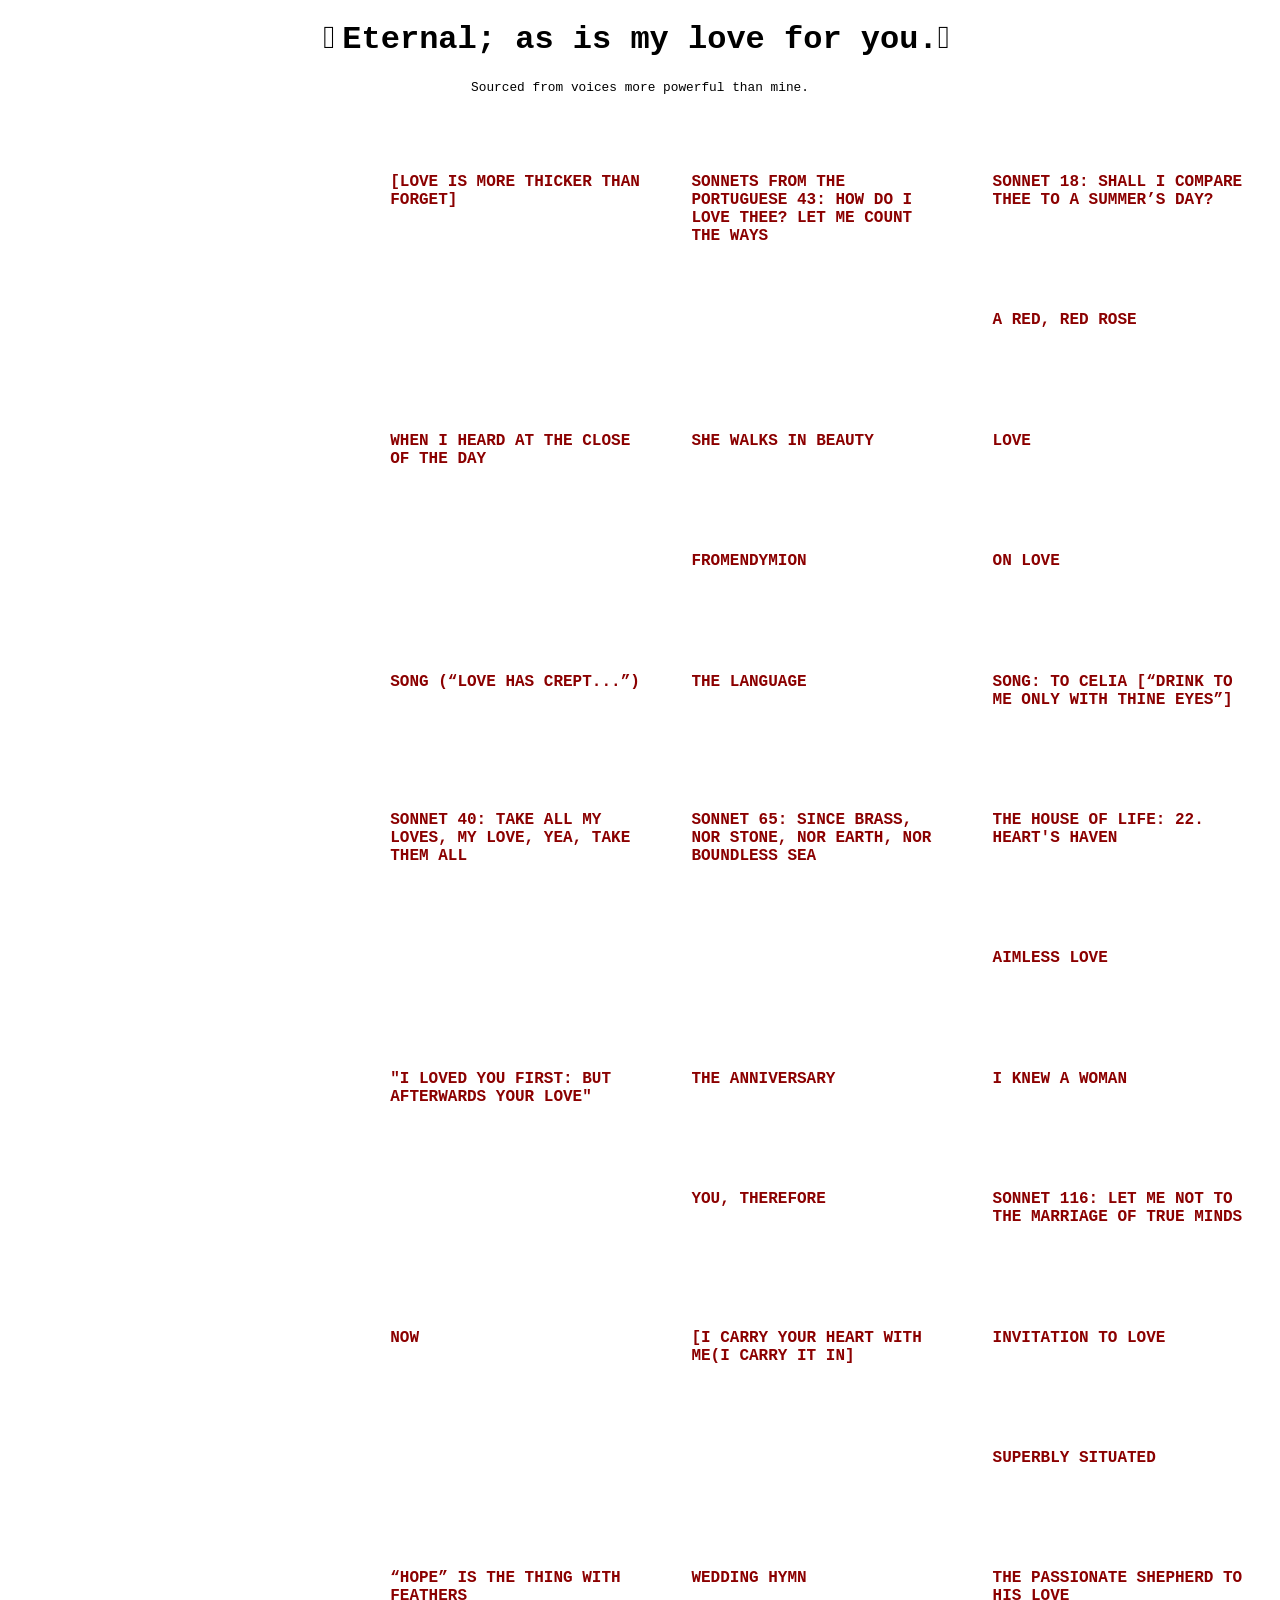
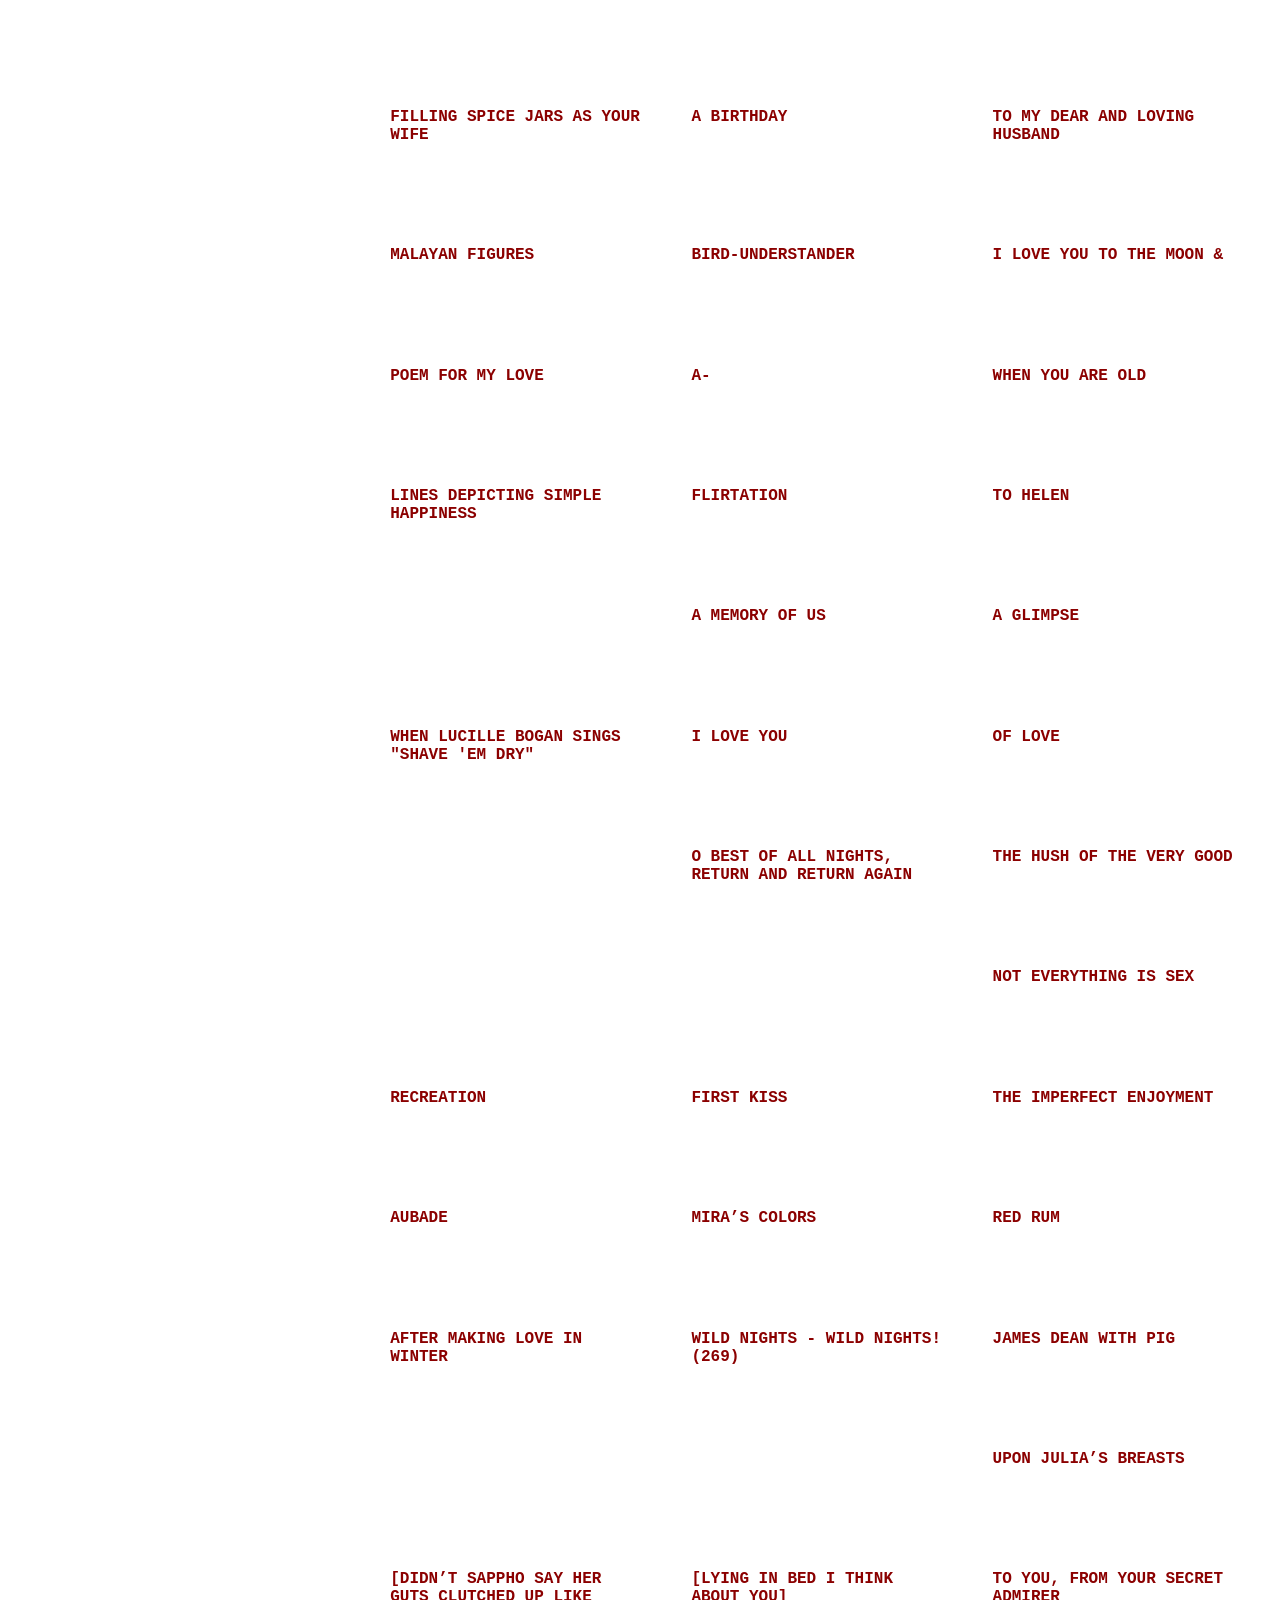
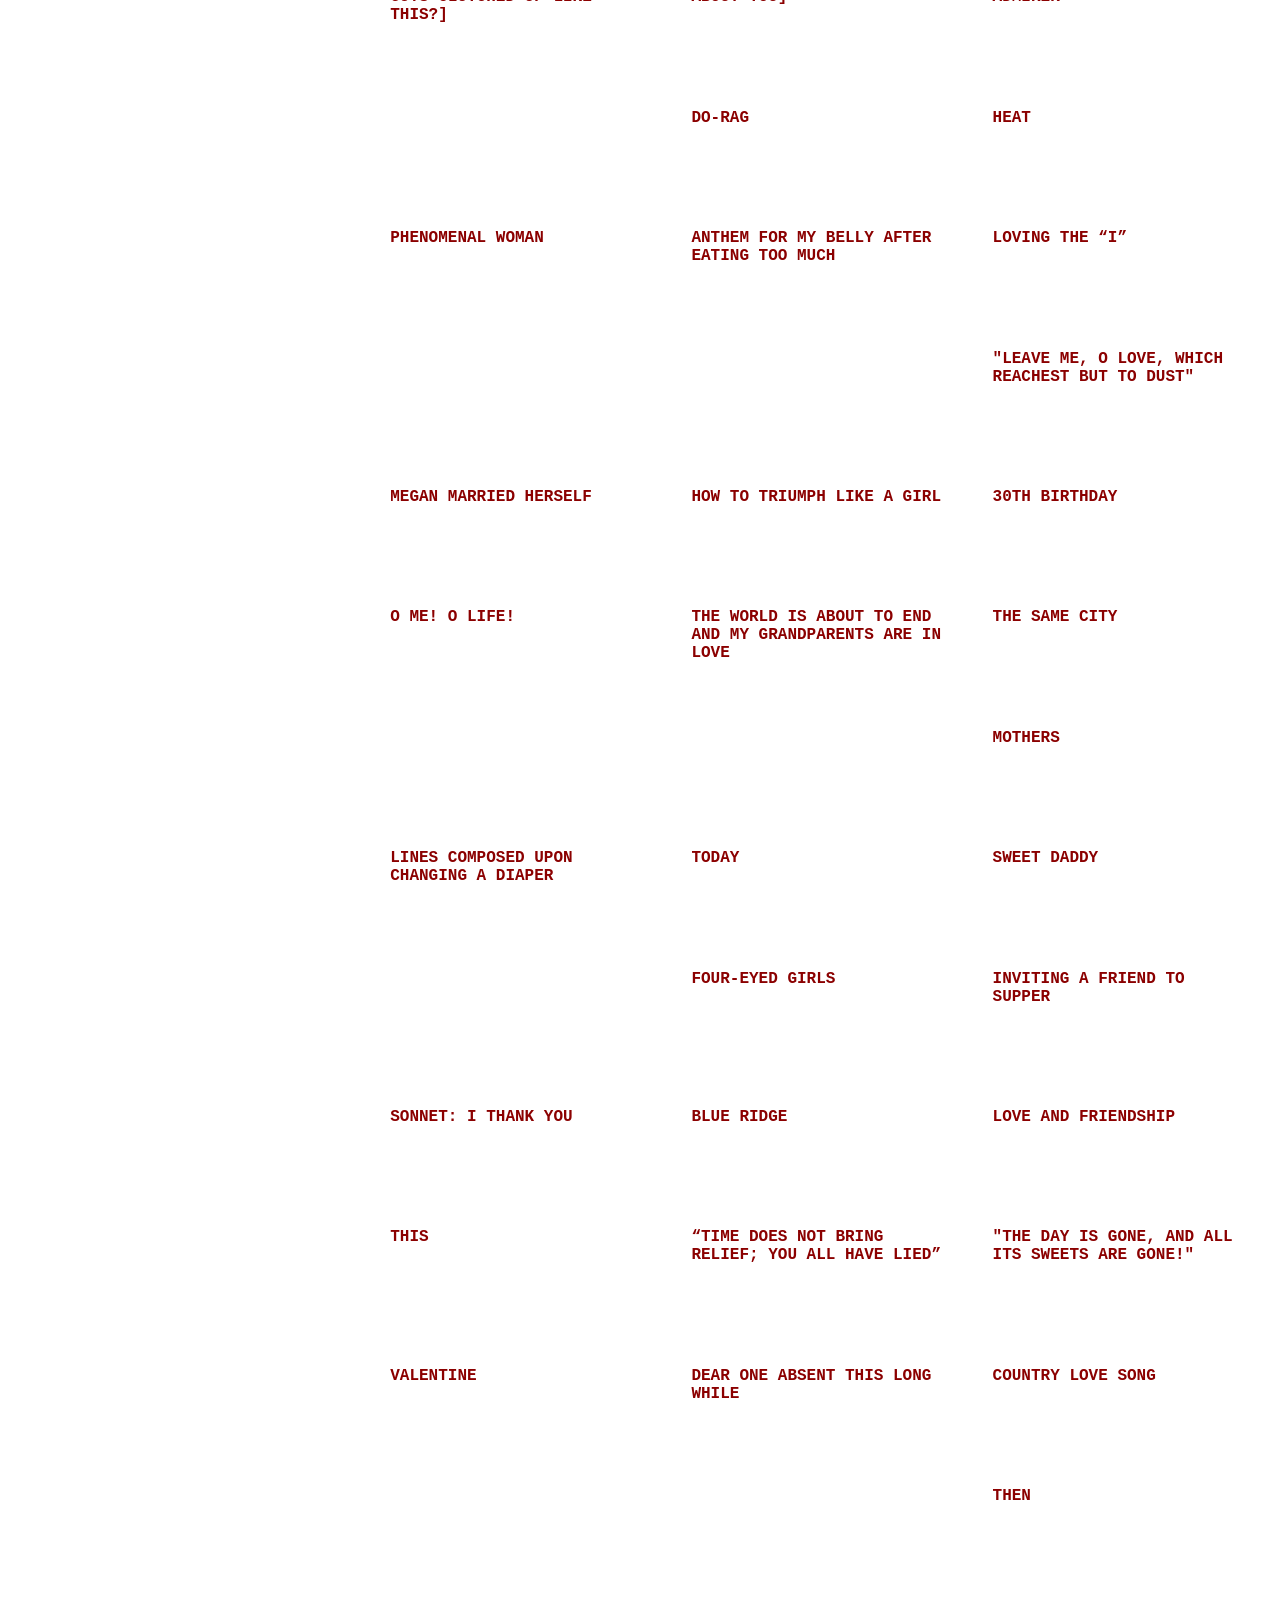
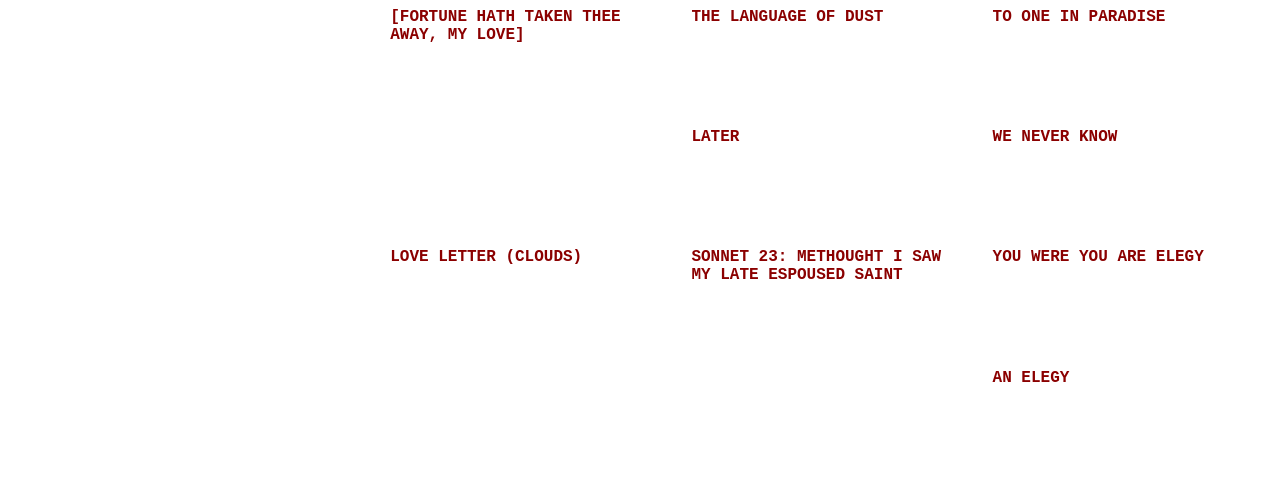
<file: index.html>
<!DOCTYPE html>
<html lang="en">

<head>
    <meta charset="UTF-8">
    <meta name="viewport" content="width=device-width, initial-scale=1.0">
    <title>My Love!</title>
    <link rel="stylesheet" href="style.css">
    <link href="http://cdnjs.cloudflare.com/ajax/libs/font-awesome/4.3.0/css/font-awesome.css" rel="stylesheet"
        type='text/css'>
    <link rel="shortcut icon" href="favicon.ico" type="image/x-icon">
</head>

<body>
    <div class="top">
        <h1 class="banner"><i class="fa-solid fa-heart"></i>Eternal; as is my love for you.<i
                class="fa-solid fa-heart"></i></h1>
        <p class="yeet">Sourced from voices more powerful than mine.</p>
    </div>
    <div class="container">
        <div class="row">
            <div class="text-col">
                <strong><a
                        href="https://www.poetryfoundation.org/poetrymagazine/poems/22224/love-is-more-thicker-than-forget">[love
                        is more thicker than forget]</a></strong>
            </div>
            <div class="text-col">
                <strong><a
                        href="https://www.poetryfoundation.org/poems/43742/sonnets-from-the-portuguese-43-how-do-i-love-thee-let-me-count-the-ways">Sonnets
                        from the Portuguese 43: How do I love thee? Let me count the ways</a></strong>
            </div>
            <div class="clearfix"></div>
        </div>

        <div class="row">
            <div class="text-col">
                <strong><a
                        href="https://www.poetryfoundation.org/poems/45087/sonnet-18-shall-i-compare-thee-to-a-summers-day">Sonnet
                        18: Shall I compare thee to a summer’s day?</a></strong>
            </div>
            <div class="text-col">
                <strong><a href="https://www.poetryfoundation.org/poems/43812/a-red-red-rose">A Red, Red
                        Rose</a></strong>
            </div>
            <div class="clearfix"></div>
        </div>

        <div class="row">
            <div class="text-col">
                <strong><a href="https://www.poetryfoundation.org/poems/50509/when-i-heard-at-the-close-of-the-day">When
                        I Heard at the Close of the Day</a></strong>
            </div>
            <div class="text-col">
                <strong><a href="https://www.poetryfoundation.org/poems/43844/she-walks-in-beauty">She Walks in
                        Beauty</a></strong>
            </div>
            <div class="clearfix"></div>
        </div>

        <div class="row">
            <div class="text-col">
                <strong><a href="https://www.poetryfoundation.org/poems/43993/love-56d222e917181">Love</a></strong>
            </div>
            <div class="text-col">
                <strong><a
                        href="https://www.poetryfoundation.org/poems/44469/endymion-56d2239287ca5">fromEndymion</a></strong>
            </div>
            <div class="clearfix"></div>
        </div>

        <div class="row">
            <div class="text-col">
                <strong><a href="https://www.poetryfoundation.org/poems/148579/on-love">On Love</a></strong>
            </div>
            <div class="text-col">
                <strong><a href="https://www.poetryfoundation.org/poetrymagazine/poems/13003/song-love-has-crept">Song
                        (“Love has crept...”)</a></strong>
            </div>
            <div class="clearfix"></div>
        </div>

        <div class="row">
            <div class="text-col">
                <strong><a href="https://www.poetryfoundation.org/poems/49024/the-language-56d22abc283f2">The
                        Language</a></strong>
            </div>
            <div class="text-col">
                <strong><a
                        href="https://www.poetryfoundation.org/poems/44464/song-to-celia-drink-to-me-only-with-thine-eyes">Song:
                        to Celia [“Drink to me only with thine eyes”]</a></strong>
            </div>
            <div class="clearfix"></div>
        </div>

        <div class="row">
            <div class="text-col">
                <strong><a
                        href="https://www.poetryfoundation.org/poems/50426/sonnet-40-take-all-my-loves-my-love-yea-take-them-all">Sonnet
                        40: Take all my loves, my love, yea, take them all</a></strong>
            </div>
            <div class="text-col">
                <strong><a
                        href="https://www.poetryfoundation.org/poems/50646/sonnet-65-since-brass-nor-stone-nor-earth-nor-boundless-sea">Sonnet
                        65: Since brass, nor stone, nor earth, nor boundless sea</a></strong>
            </div>
            <div class="clearfix"></div>
        </div>

        <div class="row">
            <div class="text-col">
                <strong><a href="https://www.poetryfoundation.org/poems/45010/the-house-of-life-22-hearts-haven">The
                        House of Life: 22. Heart's Haven</a></strong>
            </div>
            <div class="text-col">
                <strong><a href="https://www.poetryfoundation.org/poetrymagazine/poems/41392/aimless-love">Aimless
                        Love</a></strong>
            </div>
            <div class="clearfix"></div>
        </div>

        <div class="row">
            <div class="text-col">
                <strong><a
                        href="https://www.poetryfoundation.org/poems/50507/i-loved-you-first-but-afterwards-your-love">"I
                        loved you first: but afterwards your love"</a></strong>
            </div>
            <div class="text-col">
                <strong><a href="https://www.poetryfoundation.org/poems/50336/the-anniversary-56d22d56d635f">The
                        Anniversary</a></strong>
            </div>
            <div class="clearfix"></div>
        </div>

        <div class="row">
            <div class="text-col">
                <strong><a href="https://www.poetryfoundation.org/poems/43331/i-knew-a-woman">I Knew a
                        Woman</a></strong>
            </div>
            <div class="text-col">
                <strong><a href="https://www.poetryfoundation.org/poems/49268/you-therefore">You, Therefore</a></strong>
            </div>
            <div class="clearfix"></div>
        </div>

        <div class="row">
            <div class="text-col">
                <strong><a
                        href="https://www.poetryfoundation.org/poems/45106/sonnet-116-let-me-not-to-the-marriage-of-true-minds">Sonnet
                        116: Let me not to the marriage of true minds</a></strong>
            </div>
            <div class="text-col">
                <strong><a href="https://www.poetryfoundation.org/poems/50480/now-56d22d9f2a21f">Now</a></strong>
            </div>
            <div class="clearfix"></div>
        </div>

        <div class="row">
            <div class="text-col">
                <strong><a
                        href="https://www.poetryfoundation.org/poetrymagazine/poems/49493/i-carry-your-heart-with-mei-carry-it-in">[i
                        carry your heart with me(i carry it in]</a></strong>
            </div>
            <div class="text-col">
                <strong><a href="https://www.poetryfoundation.org/poems/50317/invitation-to-love">Invitation to
                        Love</a></strong>
            </div>
            <div class="clearfix"></div>
        </div>

        <div class="row">
            <div class="text-col">
                <strong><a href="https://www.poetryfoundation.org/poems/49234/superbly-situated">Superbly
                        Situated</a></strong>
            </div>
            <div class="text-col">
                <strong><a
                        href="https://www.poetryfoundation.org/poems/42889/hope-is-the-thing-with-feathers-314">“Hope”
                        is the thing with feathers</a></strong>
            </div>
            <div class="clearfix"></div>
        </div>

        <div class="row">
            <div class="text-col">
                <strong><a href="https://www.poetryfoundation.org/poems/50297/wedding-hymn">Wedding Hymn</a></strong>
            </div>
            <div class="text-col">
                <strong><a href="https://www.poetryfoundation.org/poems/44675/the-passionate-shepherd-to-his-love">The
                        Passionate Shepherd to His Love</a></strong>
            </div>
            <div class="clearfix"></div>
        </div>

        <div class="row">
            <div class="text-col">
                <strong><a
                        href="https://www.poetryfoundation.org/poetrymagazine/poems/156078/filling-spice-jars-as-your-wife">Filling
                        Spice Jars as Your Wife</a></strong>
            </div>
            <div class="text-col">
                <strong><a href="https://www.poetryfoundation.org/poems/44992/a-birthday">A Birthday</a></strong>
            </div>
            <div class="clearfix"></div>
        </div>

        <div class="row">
            <div class="text-col">
                <strong><a href="https://www.poetryfoundation.org/poems/43706/to-my-dear-and-loving-husband">To My Dear
                        and Loving Husband</a></strong>
            </div>
            <div class="text-col">
                <strong><a href="https://www.poetryfoundation.org/poetrymagazine/poems/31867/malayan-figures">Malayan
                        Figures</a></strong>
            </div>
            <div class="clearfix"></div>
        </div>

        <div class="row">
            <div class="text-col">
                <strong><a
                        href="https://www.poetryfoundation.org/poems/52207/bird-understander">Bird-Understander</a></strong>
            </div>
            <div class="text-col">
                <strong><a href="https://www.poetryfoundation.org/poems/160539/i-love-you-to-the-moon-">i love you to
                        the moon &</a></strong>
            </div>
            <div class="clearfix"></div>
        </div>

        <div class="row">
            <div class="text-col">
                <strong><a href="https://www.poetryfoundation.org/poems/49218/poem-for-my-love">Poem for My
                        Love</a></strong>
            </div>
            <div class="text-col">
                <strong><a href="https://www.poetryfoundation.org/poems/51414/a">A-</a></strong>
            </div>
            <div class="clearfix"></div>
        </div>

        <div class="row">
            <div class="text-col">
                <strong><a href="https://www.poetryfoundation.org/poems/43283/when-you-are-old">When You Are
                        Old</a></strong>
            </div>
            <div class="text-col">
                <strong><a href="https://www.poetryfoundation.org/poems/51788/lines-depicting-simple-happiness">Lines
                        Depicting Simple Happiness</a></strong>
            </div>
            <div class="clearfix"></div>
        </div>

        <div class="row">
            <div class="text-col">
                <strong><a
                        href="https://www.poetryfoundation.org/poetrymagazine/poems/35278/flirtation">Flirtation</a></strong>
            </div>
            <div class="text-col">
                <strong><a href="https://www.poetryfoundation.org/poetrymagazine/poems/161536/to-helen-6544187359d47">To
                        Helen</a></strong>
            </div>
            <div class="clearfix"></div>
        </div>

        <div class="row">
            <div class="text-col">
                <strong><a href="https://www.poetryfoundation.org/poems/159491/a-memory-of-us">A Memory of
                        Us</a></strong>
            </div>
            <div class="text-col">
                <strong><a href="https://www.poetryfoundation.org/poems/50478/a-glimpse">A Glimpse</a></strong>
            </div>
            <div class="clearfix"></div>
        </div>

        <div class="row">
            <div class="text-col">
                <strong><a
                        href="https://www.poetryfoundation.org/poems/145655/when-lucille-bogan-sings-shave-39em-dry">When
                        Lucille Bogan Sings "Shave 'Em Dry"</a></strong>
            </div>
            <div class="text-col">
                <strong><a href="https://www.poetryfoundation.org/poems/50334/i-love-you-56d22d5628559">I Love
                        You</a></strong>
            </div>
            <div class="clearfix"></div>
        </div>

        <div class="row">
            <div class="text-col">
                <strong><a href="https://www.poetryfoundation.org/poems/50308/of-love">Of Love</a></strong>
            </div>
            <div class="text-col">
                <strong><a
                        href="https://www.poetryfoundation.org/poems/46390/o-best-of-all-nights-return-and-return-again">O
                        Best of All Nights, Return and Return Again</a></strong>
            </div>
            <div class="clearfix"></div>
        </div>

        <div class="row">
            <div class="text-col">
                <strong><a
                        href="https://www.poetryfoundation.org/poetrymagazine/poems/49179/the-hush-of-the-very-good">The
                        Hush of the Very Good</a></strong>
            </div>
            <div class="text-col">
                <strong><a href="https://www.poetryfoundation.org/poetrymagazine/poems/155912/not-everything-is-sex">Not
                        Everything Is Sex</a></strong>
            </div>
            <div class="clearfix"></div>
        </div>

        <div class="row">
            <div class="text-col">
                <strong><a href="https://www.poetryfoundation.org/poems/42579/recreation">Recreation</a></strong>
            </div>
            <div class="text-col">
                <strong><a href="https://www.poetryfoundation.org/poems/42521/first-kiss">First Kiss</a></strong>
            </div>
            <div class="clearfix"></div>
        </div>

        <div class="row">
            <div class="text-col">
                <strong><a href="https://www.poetryfoundation.org/poems/50452/the-imperfect-enjoyment">The Imperfect
                        Enjoyment</a></strong>
            </div>
            <div class="text-col">
                <strong><a href="https://www.poetryfoundation.org/poems/49274/aubade-56d22b3229c29">Aubade</a></strong>
            </div>
            <div class="clearfix"></div>
        </div>

        <div class="row">
            <div class="text-col">
                <strong><a href="https://www.poetryfoundation.org/poetrymagazine/poems/157749/miras-colors">Mira’s
                        Colors</a></strong>
            </div>
            <div class="text-col">
                <strong><a href="https://www.poetryfoundation.org/poetrymagazine/poems/159617/red-rum">Red
                        Rum</a></strong>
            </div>
            <div class="clearfix"></div>
        </div>

        <div class="row">
            <div class="text-col">
                <strong><a
                        href="https://www.poetryfoundation.org/poetrymagazine/poems/36723/after-making-love-in-winter">After
                        Making Love in Winter</a></strong>
            </div>
            <div class="text-col">
                <strong><a href="https://www.poetryfoundation.org/poems/44087/wild-nights-wild-nights-269">Wild nights -
                        Wild nights! (269)</a></strong>
            </div>
            <div class="clearfix"></div>
        </div>

        <div class="row">
            <div class="text-col">
                <strong><a href="https://www.poetryfoundation.org/poetrymagazine/poems/160250/james-dean-with-pig">James
                        Dean with Pig</a></strong>
            </div>
            <div class="text-col">
                <strong><a href="https://www.poetryfoundation.org/poems/50683/upon-julias-breasts">Upon Julia’s
                        Breasts</a></strong>
            </div>
            <div class="clearfix"></div>
        </div>

        <div class="row">
            <div class="text-col">
                <strong><a
                        href="https://www.poetryfoundation.org/poems/49261/didnt-sappho-say-her-guts-clutched-up-like-this">[Didn’t
                        Sappho say her guts clutched up like this?]</a></strong>
            </div>
            <div class="text-col">
                <strong><a href="https://www.poetryfoundation.org/poems/48150/lying-in-bed-i-think-about-you">[Lying in
                        bed I think about you]</a></strong>
            </div>
            <div class="clearfix"></div>
        </div>

        <div class="row">
            <div class="text-col">
                <strong><a
                        href="https://www.poetryfoundation.org/poetrymagazine/poems/159809/to-you-from-your-secret-admirer">To
                        You, from Your Secret Admirer</a></strong>
            </div>
            <div class="text-col">
                <strong><a href="https://www.poetryfoundation.org/poetrymagazine/poems/56571/do-rag">Do-rag</a></strong>
            </div>
            <div class="clearfix"></div>
        </div>

        <div class="row">
            <div class="text-col">
                <strong><a href="https://www.poetryfoundation.org/poems/47094/heat-56d2274e2d783">Heat</a></strong>
            </div>
            <div class="text-col">
                <strong><a href="https://www.poetryfoundation.org/poems/48985/phenomenal-woman">Phenomenal
                        Woman</a></strong>
            </div>
            <div class="clearfix"></div>
        </div>

        <div class="row">
            <div class="text-col">
                <strong><a
                        href="https://www.poetryfoundation.org/poetrymagazine/poems/155514/anthem-for-my-belly-after-eating-too-much">anthem
                        for my belly after eating too much</a></strong>
            </div>
            <div class="text-col">
                <strong><a href="https://www.poetryfoundation.org/poetrymagazine/poems/161327/loving-the-i">Loving the
                        “I”</a></strong>
            </div>
            <div class="clearfix"></div>
        </div>

        <div class="row">
            <div class="text-col">
                <strong><a
                        href="https://www.poetryfoundation.org/poems/45167/leave-me-o-love-which-reachest-but-to-dust">"Leave
                        me, O Love, which reachest but to dust"</a></strong>
            </div>
            <div class="text-col">
                <strong><a
                        href="https://www.poetryfoundation.org/poetrymagazine/poems/91666/megan-married-herself">Megan
                        Married Herself</a></strong>
            </div>
            <div class="clearfix"></div>
        </div>

        <div class="row">
            <div class="text-col">
                <strong><a href="https://www.poetryfoundation.org/poems/149814/how-to-triumph-like-a-girl">How to
                        Triumph Like a Girl</a></strong>
            </div>
            <div class="text-col">
                <strong><a href="https://www.poetryfoundation.org/poems/48037/30th-birthday">30th Birthday</a></strong>
            </div>
            <div class="clearfix"></div>
        </div>

        <div class="row">
            <div class="text-col">
                <strong><a href="https://www.poetryfoundation.org/poems/51568/o-me-o-life">O Me! O Life!</a></strong>
            </div>
            <div class="text-col">
                <strong><a
                        href="https://www.poetryfoundation.org/poetrymagazine/poems/155512/kara-jackson-the-world-is-about-to-end-and-my-grandparents-are-in-love">the
                        world is about to end and my grandparents are in love</a></strong>
            </div>
            <div class="clearfix"></div>
        </div>

        <div class="row">
            <div class="text-col">
                <strong><a href="https://www.poetryfoundation.org/poems/48954/the-same-city">The Same City</a></strong>
            </div>
            <div class="text-col">
                <strong><a href="https://www.poetryfoundation.org/poems/48228/mothers">Mothers</a></strong>
            </div>
            <div class="clearfix"></div>
        </div>

        <div class="row">
            <div class="text-col">
                <strong><a
                        href="https://www.poetryfoundation.org/poetrymagazine/poems/160504/lines-composed-upon-changing-a-diaper">Lines
                        Composed upon Changing a Diaper</a></strong>
            </div>
            <div class="text-col">
                <strong><a
                        href="https://www.poetryfoundation.org/poetrymagazine/poems/161706/today-6577dc3d9c447">Today</a></strong>
            </div>
            <div class="clearfix"></div>
        </div>

        <div class="row">
            <div class="text-col">
                <strong><a href="https://www.poetryfoundation.org/poems/156345/sweet-daddy">Sweet Daddy</a></strong>
            </div>
            <div class="text-col">
                <strong><a href="https://www.poetryfoundation.org/poems/155336/four-eyed-girls">Four-Eyed
                        Girls</a></strong>
            </div>
            <div class="clearfix"></div>
        </div>

        <div class="row">
            <div class="text-col">
                <strong><a href="https://www.poetryfoundation.org/poems/50672/inviting-a-friend-to-supper">Inviting a
                        Friend to Supper</a></strong>
            </div>
            <div class="text-col">
                <strong><a href="https://www.poetryfoundation.org/poems/48893/sonnet-i-thank-you">Sonnet: I Thank
                        You</a></strong>
            </div>
            <div class="clearfix"></div>
        </div>

        <div class="row">
            <div class="text-col">
                <strong><a href="https://www.poetryfoundation.org/poems/43063/blue-ridge">Blue Ridge</a></strong>
            </div>
            <div class="text-col">
                <strong><a href="https://www.poetryfoundation.org/poems/50537/love-and-friendship">Love and
                        Friendship</a></strong>
            </div>
            <div class="clearfix"></div>
        </div>

        <div class="row">
            <div class="text-col">
                <strong><a
                        href="https://www.poetryfoundation.org/poetrymagazine/poems/41201/this-56d21f43ce461">This</a></strong>
            </div>
            <div class="text-col">
                <strong><a
                        href="https://www.poetryfoundation.org/poems/46464/time-does-not-bring-relief-you-all-have-lied">“Time
                        does not bring relief; you all have lied”</a></strong>
            </div>
            <div class="clearfix"></div>
        </div>

        <div class="row">
            <div class="text-col">
                <strong><a
                        href="https://www.poetryfoundation.org/poems/50374/the-day-is-gone-and-all-its-sweets-are-gone">"The
                        day is gone, and all its sweets are gone!"</a></strong>
            </div>
            <div class="text-col">
                <strong><a
                        href="https://www.poetryfoundation.org/poems/49589/valentine-56d22bd28689d">Valentine</a></strong>
            </div>
            <div class="clearfix"></div>
        </div>

        <div class="row">
            <div class="text-col">
                <strong><a href="https://www.poetryfoundation.org/poems/48139/dear-one-absent-this-long-while">Dear One
                        Absent This Long While</a></strong>
            </div>
            <div class="text-col">
                <strong><a href="https://www.poetryfoundation.org/poetrymagazine/poems/42120/country-love-song">Country
                        Love Song</a></strong>
            </div>
            <div class="clearfix"></div>
        </div>

        <div class="row">
            <div class="text-col">
                <strong><a href="https://www.poetryfoundation.org/poems/51033/then-56d22e83b16c1">Then</a></strong>
            </div>
            <div class="text-col">
                <strong><a
                        href="https://www.poetryfoundation.org/poems/50022/fortune-hath-taken-thee-away-my-love">[Fortune
                        Hath Taken Thee Away, My Love]</a></strong>
            </div>
            <div class="clearfix"></div>
        </div>

        <div class="row">
            <div class="text-col">
                <strong><a href="https://www.poetryfoundation.org/poetrymagazine/poems/160061/the-language-of-dust">The
                        Language of Dust</a></strong>
            </div>
            <div class="text-col">
                <strong><a href="https://www.poetryfoundation.org/poems/50462/to-one-in-paradise">To One in
                        Paradise</a></strong>
            </div>
            <div class="clearfix"></div>
        </div>

        <div class="row">
            <div class="text-col">
                <strong><a href="https://www.poetryfoundation.org/poems/160950/later-64dd12471ec0c">Later</a></strong>
            </div>
            <div class="text-col">
                <strong><a href="https://www.poetryfoundation.org/poems/50250/we-never-know">We Never Know</a></strong>
            </div>
            <div class="clearfix"></div>
        </div>

        <div class="row">
            <div class="text-col">
                <strong><a href="https://www.poetryfoundation.org/poems/49212/love-letter-clouds">Love Letter
                        (Clouds)</a></strong>
            </div>
            <div class="text-col">
                <strong><a
                        href="https://www.poetryfoundation.org/poems/44746/sonnet-23-methought-i-saw-my-late-espoused-saint">Sonnet
                        23: Methought I saw my late espoused saint</a></strong>
            </div>
            <div class="clearfix"></div>
        </div>

        <div class="row">
            <div class="text-col">
                <strong><a href="https://www.poetryfoundation.org/poetrymagazine/poems/49508/you-were-you-are-elegy">You
                        Were You Are Elegy</a></strong>
            </div>
            <div class="text-col">
                <strong><a href="https://www.poetryfoundation.org/poems/50676/an-elegy">An Elegy</a></strong>
            </div>
            <div class="clearfix"></div>
        </div>
            <div class="clearfix"></div>
        </div>

        </div>
    </div>

</body>

</html>
</file>
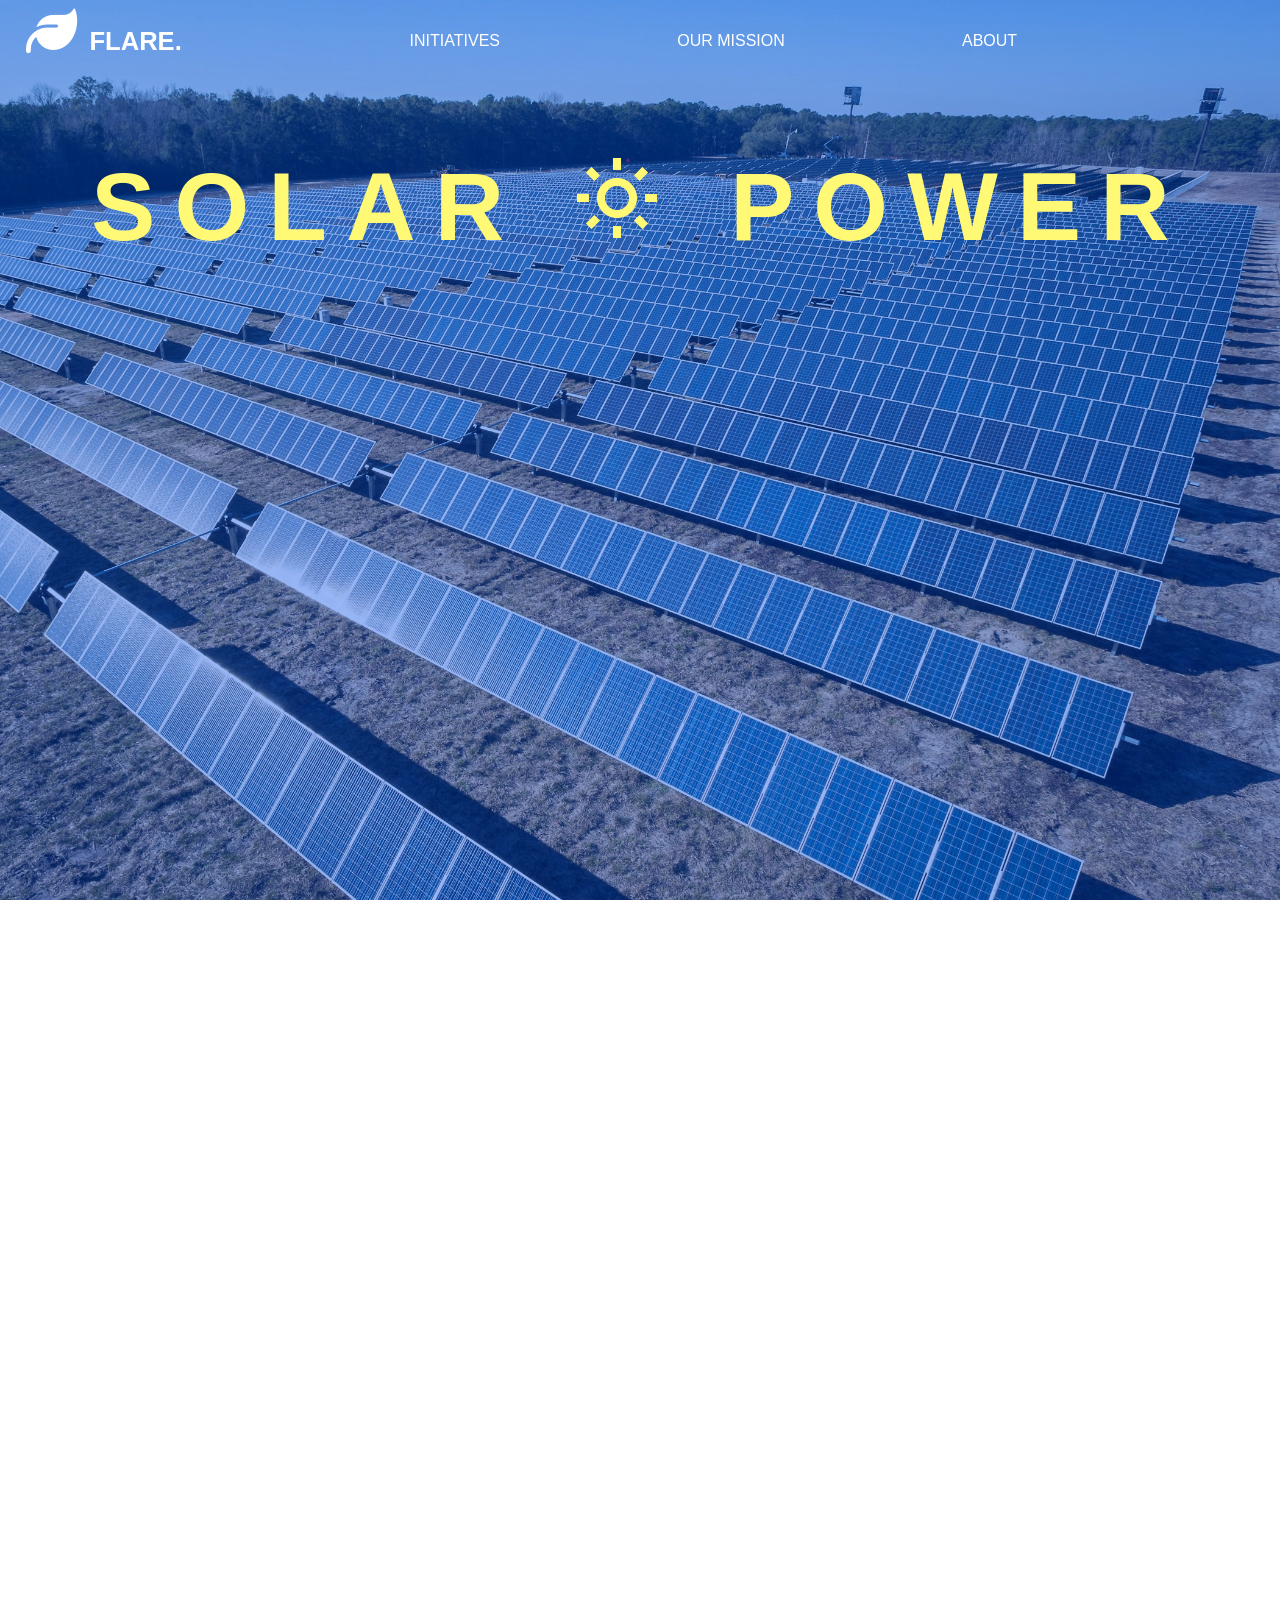
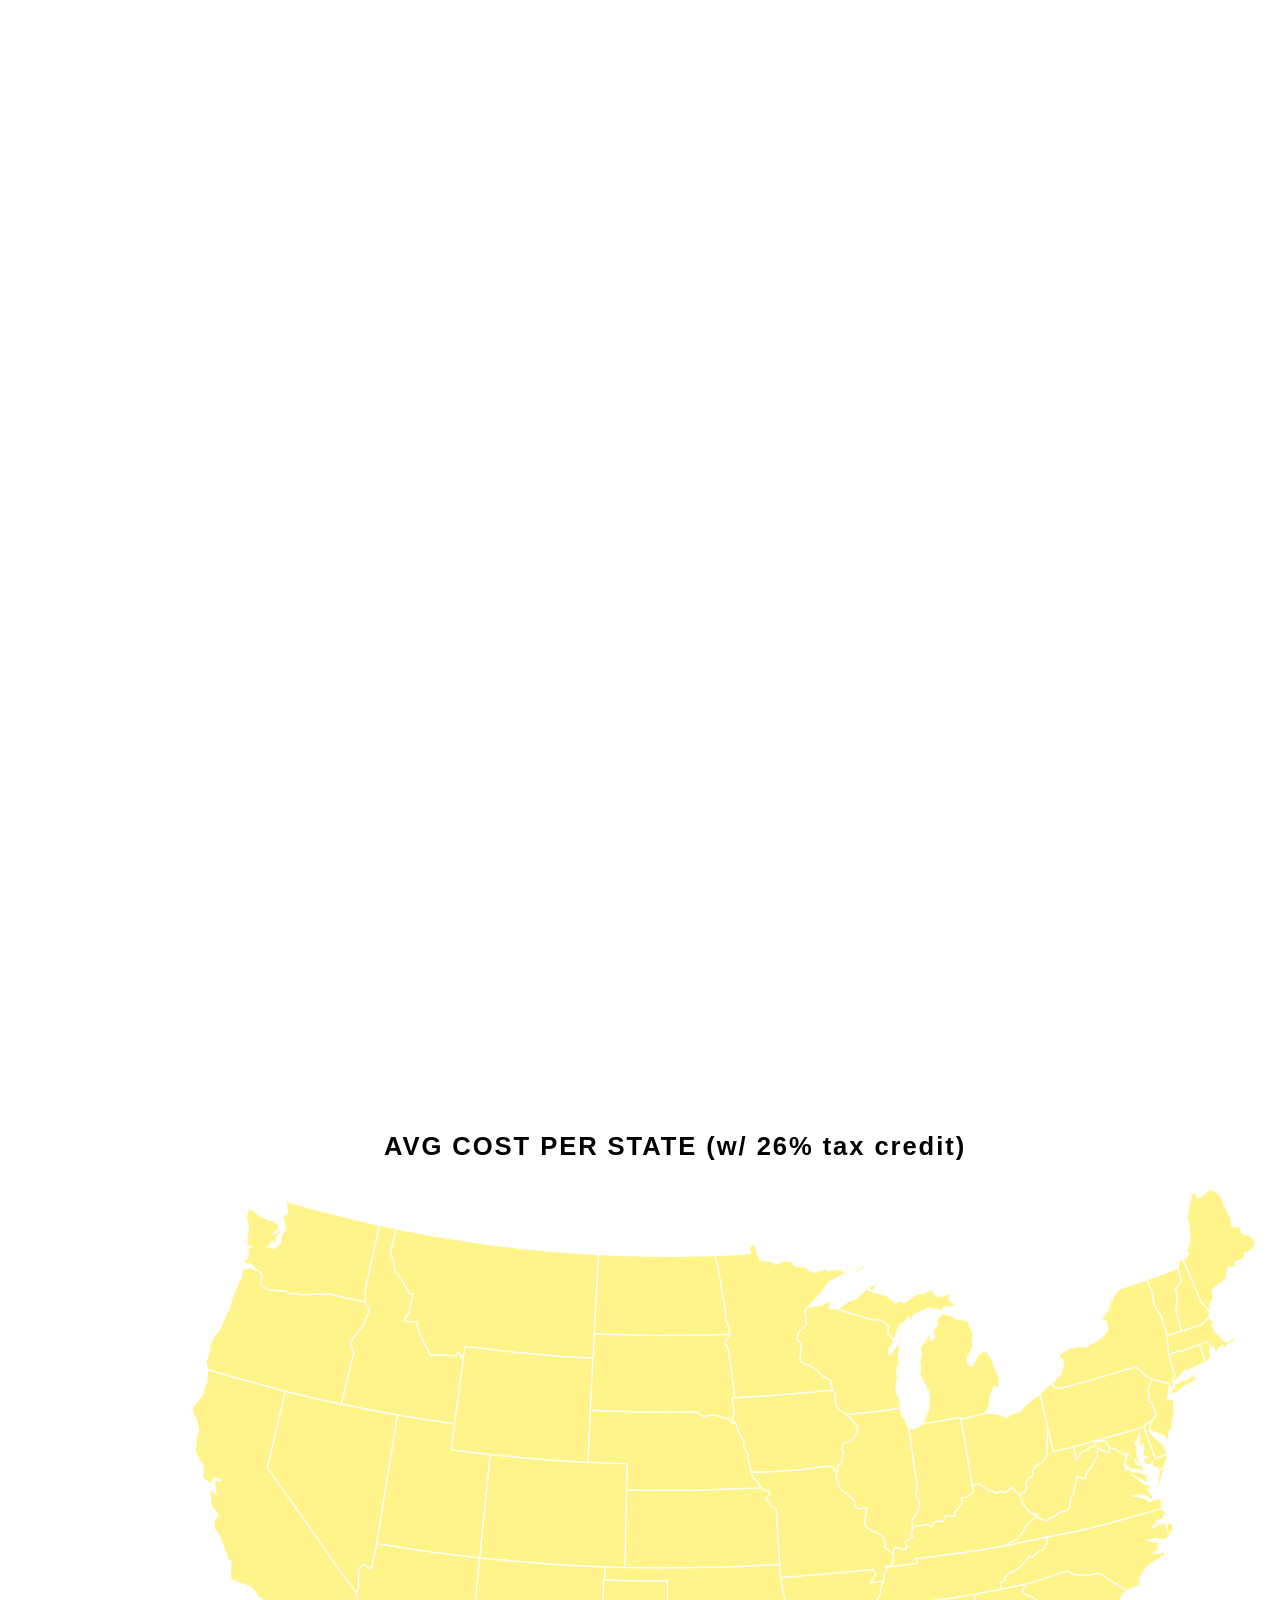
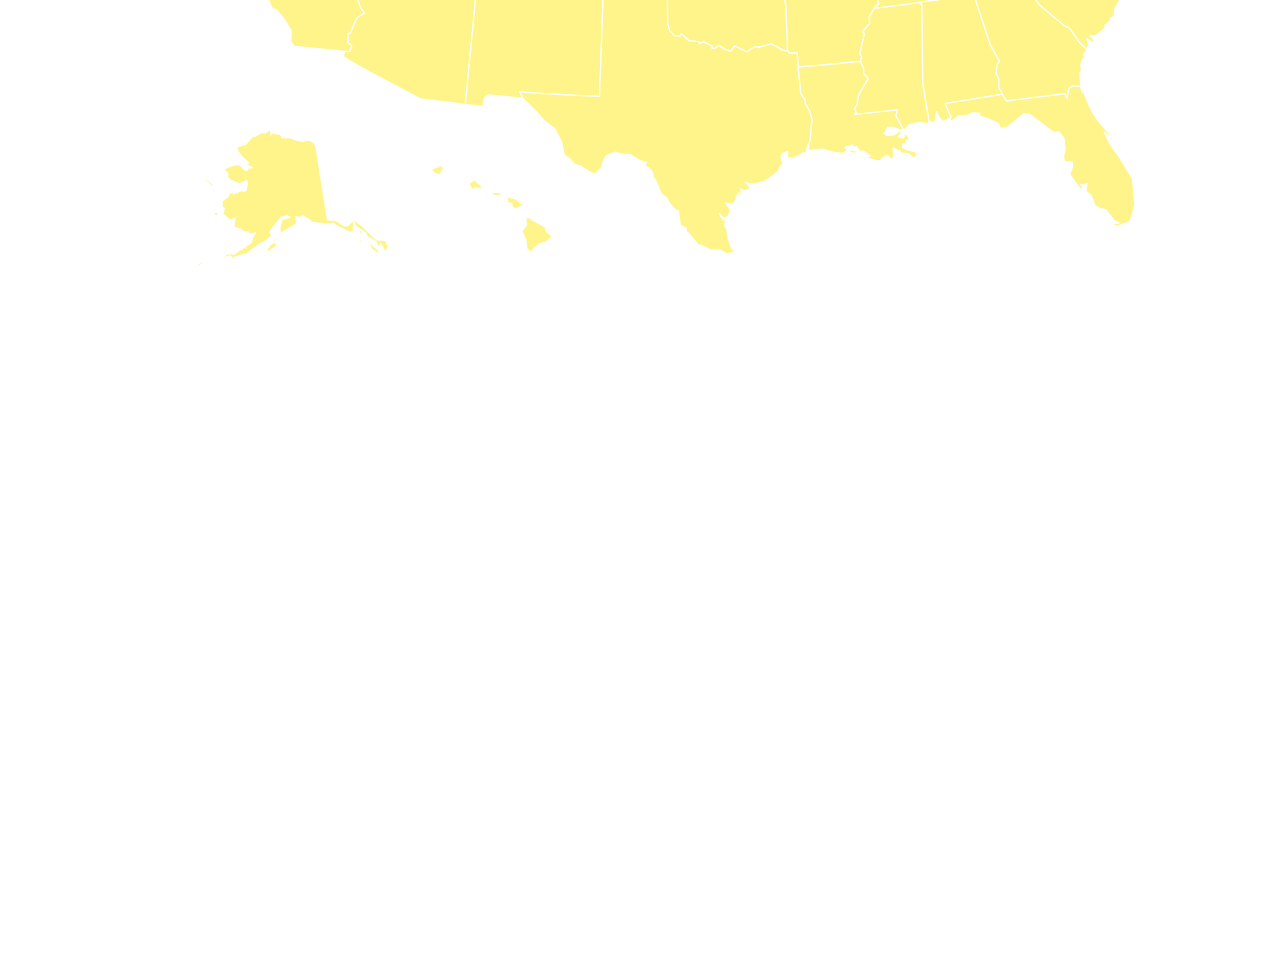
<file: pages/initiatives/solar.html>
<!DOCTYPE html>
<html lang="en">

<head>
    <meta charset="UTF-8">
    <meta name="viewport" content="width=device-width, initial-scale=1.0">
    <title>Solar Power | FLARE.</title>
    <link rel="shortcut icon" href="/icons/favicon.ico" type="image/x-icon">
    <link rel="stylesheet" href="/css/initiatives/solar.css">
    <link rel="stylesheet" href="https://cdnjs.cloudflare.com/ajax/libs/font-awesome/6.4.2/css/all.min.css" />
    <link href='https://unpkg.com/boxicons@2.1.4/css/boxicons.min.css' rel='stylesheet'>
    <script src="https://cdnjs.cloudflare.com/ajax/libs/jquery/3.7.1/jquery.min.js"
        integrity="sha512-v2CJ7UaYy4JwqLDIrZUI/4hqeoQieOmAZNXBeQyjo21dadnwR+8ZaIJVT8EE2iyI61OV8e6M8PP2/4hpQINQ/g=="
        crossorigin="anonymous" referrerpolicy="no-referrer"></script>
</head>

<body>

    <!-- BACKGROUND IMAGE -->
    <section class="bgImageColor">
        <div class="encapsulateIMG">
            <img src="/images/solarFarmForMainInfoPage.jpg" class="solarFarmForMainInfoPage">
            <h1 class="solarTitle">SOLAR <i class='bx bx-sun bx-spin'></i></i> POWER</h1>

        </div>
    </section>

    <!-- --------- TOP OF PAGE ----------- -->
    <div class="mainBanner">

        <span class="mainHeader">

            <div class="test">
                <a href="/" class="bannerLinks">
                    <i class="fa-solid fa-leaf" id="bannerIMG"> <span class="title">FLARE.</span></i>
                </a>

            </div>

            <span class="mainLinks">
                <a href="/pages/initiatives.html" class="bannerLinks" id="bannerLinks">INITIATIVES</a>
                <a href="./../../#scrollShortcutOne" class="bannerLinks topShortcut1" id="bannerLinks">OUR MISSION</a>
                <a href="./../../#scrollShortcutTwo" class="bannerLinks topShortcut2" id="bannerLinks">ABOUT</a>


            </span>
        </span>
    </div>

    <section class="solarInfo">
        <div class="tag basicInfo">
            <h1 class="solarPowerExplained"> Solar Power Explained</h1>
            <p class="solarInfoText"> Solar power is a renewable energy source derived from the sun's radiation. It is
                harnessed using various technologies such as solar panels, photovoltaic cells, and solar thermal
                systems. Solar panels convert sunlight into electricity, while solar thermal systems use sunlight to
                generate heat for applications like water heating or electricity generation through steam turbines.
                Solar power is considered environmentally friendly, as it produces no greenhouse gas emissions during
                electricity generation and contributes to reducing reliance on fossil fuels. It has the potential to
                play a significant role in sustainable energy solutions globally.

            </p>
            <i class='bx bxs-sun' id="infoSun"></i>
        </div>
    </section>

    <!-- ----- BASIC INFO -------- -->
    <section class="tag infoBgColor">
        <div class="encapsulateIMG">
            <img src="./../../images/brainstormingWorkers.jpg" class="tagIMG brainstormingWorkersImage">
            <div class="pageTwo-BasicInfo">
                <div class="tag costInfo">
                    <h1 class="solarCostExplained"> Cost of Solar</h1>
                    <ul>
                        <li class="tag costList">The average installed cost ($/watt) for a residential solar electric
                            system is between $2-$3/watt.</li>
                        <li class="tag costList">The average 5-kilowatt (kW) residential system will cost
                            $10,000-$15,000, prior to tax credits or incentives.</li>
                        <li class="tag costList">The average payback period for an owned residential solar electric
                            system is 6-9 years.</li>
                        <li class="tag costList">On average, a U.S homeowner will save ~$37,500 over a 25 year period
                            (~$1,500 a year) with solar power.</li>
                    </ul>

                </div>

                <div class="tag taxInfo">
                    <h1 class="solarTaxExplained"> Tax & Financial Benefits</h1>
                    <ul>
                        <li class="tag taxList">A one-time federal investment tax credit (ITC) is available for
                            residential solar PV systems based on a percentage of the total system cost.
                            <ul>
                                <li class="itcList">The current ITC for systems installed up until 2032 is 30%</li>
                                <li class="itcList">It decreases to 26% for systems installed in 2033 and to 22% for
                                    systems installed in 2034</li>
                                <li class="itcList">The tax credit expires in 2035 unless Congress renews it.</li>
                            </ul>
                        </li>
                        <li class="tag taxList"> Net Metering
                            <ul>
                                <li class="netMetering">Many states will provide homeowners with bill credits to be used
                                    on electricity from the grid, in exchange for providing excess electricity to the
                                    grid via solar production</li>
                            </ul>
                        </li>
                    </ul>
                </div>

            </div>
        </div>
    </section>

<!-- --- US MAP --- -->
    <section>
        <h1 class='costPerState'>AVG COST PER STATE (w/ 26% tax credit)</h1>
        <div id="details-box"></div>

        <svg xmlns:dc="http://purl.org/dc/elements/1.1/" xmlns:cc="http://creativecommons.org/ns#"
            xmlns:rdf="http://www.w3.org/1999/02/22-rdf-syntax-ns#" xmlns:svg="http://www.w3.org/2000/svg"
            xmlns="http://www.w3.org/2000/svg" xmlns:sodipodi="http://sodipodi.sourceforge.net/DTD/sodipodi-0.dtd"
            xmlns:inkscape="http://www.inkscape.org/namespaces/inkscape" enable_background="new 0 0 1000 589"
            height="589px" pretty_print="False" style="stroke-linejoin: round; stroke:#000; fill: none;" version="1.1"
            viewBox="0 0 1000 589" width="1000px" id="us-map" preserveAspectRatio="xMinYMin meet"
            inkscape:version="0.48.4 r9939" sodipodi:docname="us.svg">
            <sodipodi:namedview pagecolor="#ffffff" bordercolor="#666666" borderopacity="1" objecttolerance="10"
                gridtolerance="10" guidetolerance="10" inkscape:pageopacity="0" inkscape:pageshadow="2"
                inkscape:window-width="1920" inkscape:window-height="1137" id="namedview69" showgrid="false"
                inkscape:zoom="0.80893016" inkscape:cx="817.66365" inkscape:cy="409.3738" inkscape:window-x="1192"
                inkscape:window-y="118" inkscape:window-maximized="1" inkscape:current-layer="svg2" />
            <defs id="defs4">
                <style type="text/css" id="style6">
                    path {
                        fill-rule: evenodd;
                    }
                </style>
            </defs>
            <metadata id="metadata8">
                <views id="views10">
                    <view h="589.235294118" padding="0" w="1000" id="view12">
                        <proj id="laea-usa" lat0="45" lon0="-100" />
                        <bbox h="321.97" w="589.33" x="690.09" y="918.69" id="bbox15" />
                    </view>
                </views>
                <rdf:RDF>
                    <cc:Work rdf:about="">
                        <dc:format>image/svg+xml</dc:format>
                        <dc:type rdf:resource="http://purl.org/dc/dcmitype/StillImage" />
                        <dc:title />
                    </cc:Work>
                </rdf:RDF>
            </metadata>
            <path inkscape:connector-curvature="0" id="MA" data-name="Massachusetts - $12,166" data-id="MA"
                d="m 956.31178,153.05085 -0.29118,-0.19412 0,0.29119 0.29118,-0.0971 z m -2.91189,-2.6207 0.67944,-0.29119 0,-0.38825 -0.67944,0.67944 z m 12.03583,-7.57092 -0.0971,-1.35889 -0.19412,-0.7765 0.29119,2.13539 z m -42.41659,-9.9975 -0.67944,0.29119 -5.5326,1.65007 -1.94126,0.67944 -2.23245,0.67944 -0.7765,0.29119 0,0.29119 0.29118,5.04728 0.29119,4.65903 0.29119,4.27078 0.48532,0.29119 1.74714,-0.48532 7.86211,-2.32951 0.19412,0.48531 13.97709,-5.33847 0.0971,0.19413 1.26182,-0.48532 4.4649,-1.74713 4.27078,5.14434 0,0 0.58238,-0.48531 0.29119,-1.45595 -0.0971,2.32952 0,0 0.97063,0 0.29119,1.16475 0.87357,1.65008 0,0 4.56197,-5.5326 3.78546,1.26182 0.87357,-1.94126 6.21204,-3.30015 -2.62071,-5.14435 0.67945,3.30015 -3.20309,2.42658 -3.59133,0.29119 -7.18267,-7.66799 -3.20309,-4.85315 3.20309,-3.39721 -3.30015,-0.19413 -1.35888,-3.20308 -0.0971,-0.19413 -5.53259,6.01791 -12.22996,4.07666 -3.97959,1.26182 0,0 z"
                style="stroke-width:0.97063118000000004;fill:#f9f9f9" />
            <path inkscape:connector-curvature="0" id="MN" data-name="Minnesota - $12,787" data-id="MN"
                d="m 558.54712,73.847349 1.94126,6.891482 4.07665,24.848159 1.94126,9.90044 0.58238,8.73568 2.23246,5.24141 0.48531,4.4649 0.38825,1.45595 -0.0971,0.29119 -3.88252,6.40616 2.52364,4.27078 4.85315,34.16622 0.19413,4.4649 4.85315,-0.29119 19.12144,-1.06769 47.75505,-3.97959 4.7561,-0.48532 0,-0.48531 -1.35889,-7.47386 -5.92085,-3.00896 -4.65903,-4.85315 -7.37679,-4.46491 -2.32952,-0.19412 -3.59133,-2.71777 0.97063,-13.39471 -3.39721,-3.10602 1.16476,-5.43554 6.21204,-5.62966 -1.0677,-11.64757 2.23245,-2.52364 0,0 7.57093,-7.95918 8.63861,-11.065195 3.30015,-2.329514 5.82379,-2.814831 6.11497,-4.561967 -4.07665,0.776505 -2.42658,-1.844199 -9.31806,1.261821 -1.45594,-1.747136 -8.34743,3.397209 -6.69736,-2.814831 -1.84419,-2.232452 -5.33848,0.388253 -3.59133,-1.844199 1.16476,-1.358884 -4.56197,-1.455947 -4.07665,0 -6.50323,2.814831 -1.26182,-1.941263 -10.28869,-1.455947 -3.49427,-8.73568 -0.38826,-2.620705 -4.4649,-1.26182 0.38825,7.47386 -11.8417,0.873568 -14.65653,0.582379 -0.97063,0.09706 z"
                style="stroke-width:0.97063118000000004;fill:#f9f9f9" />
            <path inkscape:connector-curvature="0" id="MT" data-name="Montana - $12,254" data-id="MT"
                d="m 465.65771,72.973781 -32.12789,-2.135389 -23.39221,-2.232451 -23.29515,-2.717768 -14.46241,-1.941262 -23.10102,-3.591336 -11.55051,-1.941262 -25.81879,-4.950219 -2.71777,-0.582379 -4.17371,19.800877 1.8442,3.591335 1.45595,5.532598 -0.87357,0.776505 1.8442,5.047282 2.52364,2.135389 7.18267,12.035829 0.67944,2.03832 2.91189,-0.19412 -3.39721,15.91835 -1.35888,0.38825 -1.8442,5.33847 9.60925,0.67944 0.77651,4.46491 5.43553,13.29765 0.97063,0.7765 3.78546,7.76505 0.97063,-0.7765 8.05624,-0.0971 10.19163,1.0677 2.52364,-3.30015 3.00896,5.43553 0.58238,0.29119 0.0971,-0.58237 1.35888,-9.51219 33.19559,4.07665 26.49823,2.52364 13.97709,1.16476 24.94522,1.45595 1.26182,0.0971 0.29119,0 0.0971,-1.35888 0.29119,-6.69736 0.38825,-8.83274 0.0971,-2.23246 0.19413,-3.88252 1.55301,-30.47782 1.26182,-23.683401 0.0971,-3.882525 -1.8442,-0.09706 z"
                style="stroke-width:0.97063118000000004;fill:#f9f9f9" />
            <path inkscape:connector-curvature="0" id="ND" data-name="North Dakota - $10,031" data-id="ND"
                d="m 556.50879,73.847349 -29.31306,0.582379 -20.48032,-0.09706 -17.56842,-0.388253 -20.57738,-0.776505 -1.0677,-0.09706 -0.0971,3.882525 -1.26182,23.683405 -1.55301,30.47782 -0.19413,3.88252 3.78546,0.19413 42.80484,1.16476 39.50469,-0.29119 16.40367,-0.48532 3.30014,-0.19412 -0.38825,-1.45595 -0.48531,-4.4649 -2.23246,-5.24141 -0.58238,-8.73568 -1.94126,-9.90044 -4.07665,-24.848163 -1.94126,-6.891482 -2.03833,0 z"
                style="stroke-width:0.97063118000000004;fill:#f9f9f9" />
            <path inkscape:connector-curvature="0" id="HI" data-name="Hawaii - $14,474" data-id="HI"
                d="m 416.34965,514.99923 -3.00896,-2.23245 -2.6207,0.67944 0.58238,5.43553 -3.59134,4.46491 3.10602,7.08561 0.87357,7.27973 3.59133,2.32951 2.23246,-3.59133 3.97958,-2.91189 4.85316,-1.26183 5.33847,-4.56196 -5.24141,-4.46491 -0.0971,-2.71776 -9.9975,-5.5326 z m -17.66549,-7.86211 -1.45595,-1.26182 -1.35888,1.8442 2.81483,-0.58238 z m -7.27973,-4.17372 0.38825,-3.59133 -1.8442,-0.29119 1.45595,3.88252 z m 6.11497,-5.92085 -1.65007,0.77651 1.16476,3.6884 2.52364,0.19412 0.7765,3.20308 2.71777,1.16476 6.01791,-2.81483 -5.62966,-4.65903 -5.92085,-1.55301 z m -12.42408,-3.97959 -0.87356,2.62071 4.17371,-0.0971 3.88252,0.97063 -2.03832,-3.20309 -5.14435,-0.29119 z m -12.22995,-7.66798 -2.23245,-2.13539 -4.27078,3.30015 2.71777,5.04728 1.94126,-2.03833 5.5326,1.16476 -0.48532,-2.32952 -3.20308,-3.00895 z m -43.48428,-4.27078 0.58238,-1.35888 1.65007,-0.87357 -2.23245,2.23245 z m 15.43304,-8.83274 -6.79442,2.52364 -0.67944,1.8442 2.71777,1.94126 3.78546,0.97063 2.71776,-5.33847 -1.74713,-1.94126 z m -47.07561,-17.85962 0,-0.0971 -0.19413,0 0.19413,0.0971 z m -51.44346,-12.71527 0,0.19413 0.0971,0 -0.0971,-0.19413 z m -26.98355,-4.4649 0.0971,0.0971 0,0 -0.0971,-0.0971 z m -1.06769,-1.94126 0,0 0,0 0,0 z m -0.87357,-0.97063 -0.19412,0 0,0.0971 0.19412,-0.0971 z m 0.67944,0 -0.0971,0 0.0971,0 0,0 z m -0.0971,-0.0971 0,0 0,0.0971 0,-0.0971 z m -30.47782,-25.04228 -0.0971,-0.29119 0,0.0971 0.0971,0.19413 z m -66.48824,-21.25682 -0.29119,0.29118 0.19413,0.0971 0.0971,-0.38825 z m -70.370758,-49.01688 0,0 0,0 0,0 z m 2.426578,0.0971 -0.09706,0 0,0 0.09706,0 z m -0.485316,-0.0971 0,0 0,0 0,0 z m -41.445952,-18.1508 0.291189,-0.0971 0,-0.19412 -0.291189,0.29119 z"
                style="stroke-width:0.97063118000000004;fill:#f9f9f9" />
            <path inkscape:connector-curvature="0" id="ID" data-name="Idaho - $12,654" data-id="ID"
                d="m 309.0949,52.881715 -8.63862,-1.747136 -2.81483,-0.679442 -1.26182,-0.291189 -11.25932,50.666952 0.48532,4.17371 -0.38826,4.36784 0.19413,0.97063 0,0.0971 0.0971,1.84419 3.30015,3.59134 -4.75609,11.93876 -10.09457,13.20059 -0.29119,2.42658 2.62071,6.21204 -9.221,38.24287 -0.38825,2.03832 2.71776,0.58238 27.46887,5.43553 10.96813,2.03833 2.81483,0.48532 2.71777,0.48531 13.97709,2.23245 25.04228,3.78546 2.81483,0.38826 0.38825,-3.20309 0.87357,-6.3091 3.30015,-25.23641 1.74714,-12.52114 0.38825,-3.20309 -0.58238,-0.29119 -3.00896,-5.43553 -2.52364,3.30015 -10.19163,-1.0677 -8.05624,0.0971 -0.97063,0.7765 -3.78546,-7.76505 -0.97063,-0.7765 -5.43553,-13.29765 -0.77651,-4.46491 -9.60925,-0.67944 1.8442,-5.33847 1.35888,-0.38825 3.39721,-15.91835 -2.91189,0.19412 -0.67944,-2.03832 -7.18267,-12.035829 -2.52364,-2.135389 -1.8442,-5.047282 0.87357,-0.776505 -1.45595,-5.532598 -1.8442,-3.591335 4.17371,-19.800877 -0.0971,0 z"
                style="stroke-width:0.97063118000000004;fill:#f9f9f9" />
            <path inkscape:connector-curvature="0" id="WA" data-name="Washington - $10,390" data-id="WA"
                d="m 192.13384,77.050432 0.0971,-1.650073 -0.19412,0.09706 0.0971,1.55301 z m 20.67445,-8.832744 0.58237,-0.970631 -0.67944,-0.09706 0.0971,1.067694 z m -1.8442,-1.747136 0.58237,-1.941262 -0.58237,-0.194127 0,2.135389 z m 7.0856,-2.814831 -0.0971,-1.941262 -1.65007,2.523641 1.74713,-0.582379 z m 0.19413,-4.076651 0.29119,-1.941262 -0.19413,-0.485316 -0.0971,2.426578 z m 0.29119,-9.512185 -0.0971,-1.067695 -0.38826,-0.09706 0.48532,1.164758 z m 3.10602,-6.406166 -0.87357,-0.09706 -1.74713,2.717767 2.6207,-2.620704 z m -2.42658,-2.620705 0.48532,-0.388252 0.0971,-0.291189 -0.58238,0.679441 z m -0.48531,0.29119 -0.29119,-1.941263 -0.87357,1.650073 1.16476,0.29119 z m -0.48532,-2.717768 -0.87357,-0.388252 0.67944,0.970631 0.19413,-0.582379 z m 2.91189,1.650074 0,-1.261821 -0.29119,0.485316 0.29119,0.776505 z m 0.87357,-1.261821 -0.38825,-0.291189 -0.0971,0 0.48531,0.291189 z m -5.5326,-2.135389 -0.48531,-0.388252 -0.19413,-0.09706 0.67944,0.485315 z m 3.59134,-0.388252 -2.6207,0.679442 0.67944,0.194126 1.94126,-0.873568 z m -2.13539,-0.194126 -0.48531,-0.582379 -0.0971,0.09706 0.58238,0.485316 z m 2.03833,-1.164758 -0.38826,0 0.48532,0.194126 -0.0971,-0.194126 z m -19.02438,49.793381 3.49428,3.785461 -0.58238,7.279734 0.67944,1.8442 5.24141,2.81483 14.75359,1.35888 0.58238,1.74714 6.98855,0.0971 6.60029,0.87357 10.774,-1.16476 5.33848,0.87357 1.45594,-0.67944 27.27474,6.21204 1.8442,0.38825 -0.19413,-0.97063 0.38826,-4.36784 -0.48532,-4.17371 11.25932,-50.666952 -1.55301,-0.29119 -22.71277,-5.338471 -19.80087,-5.047282 -22.42159,-6.21204 -6.69735,-1.650073 1.55301,8.444491 -1.45595,2.717768 -2.6207,-1.358884 2.52364,11.744637 -2.71777,3.882525 -1.26182,3.591336 0,3.688398 -5.72672,3.979588 -2.42658,-1.55301 -2.32952,1.164758 4.27078,-5.532598 -1.06769,3.785462 2.42658,-2.620705 1.94126,0.388253 -0.58238,-4.853156 1.26182,0.194126 2.6207,-5.823787 -0.87356,-0.873568 -3.39721,4.36784 -2.23246,0.09706 2.42658,-2.717767 2.71777,-0.679442 -0.97063,-4.950219 -2.71777,-0.679442 -1.35888,-2.329515 -1.65008,0.873568 -8.9298,-3.882524 -7.86211,-6.114977 -2.13539,5.92085 -0.19413,2.523641 1.65007,4.464904 -1.06769,14.462405 -0.77651,2.232452 4.36784,0.388252 -4.36784,3.10602 2.32952,1.164757 -1.8442,6.21204 -0.87357,-4.853156 -1.65007,5.629661 2.23245,2.717767 2.42658,-0.194126 2.91189,1.747136 1.45595,2.814831 1.74713,0 0,0 z"
                style="stroke-width:0.97063118000000004;fill:#f9f9f9" />
            <path inkscape:connector-curvature="0" id="AZ" data-name="Arizona - $10,123" data-id="AZ"
                d="m 372.18593,309.90486 -32.71027,-4.07665 -17.56843,-2.52365 -25.04228,-3.97958 -2.52364,-0.38826 0,0.19413 -4.27078,18.83025 -2.23245,-0.0971 -3.39721,-3.00895 -4.27078,3.59133 -0.0971,15.43304 -1.55301,3.30014 0,0.29119 0,0.0971 -0.19413,2.42657 3.39721,9.12394 3.00896,4.07665 -5.43554,3.20308 -2.13539,3.97959 -3.49427,8.54155 -1.74713,0.38826 -0.0971,7.0856 3.00896,2.23246 -1.55301,4.27077 -3.49427,0.19413 0,0 -2.03833,3.78546 6.98855,4.36784 13.20058,7.3768 40.76651,21.64507 34.55447,4.27078 0.38825,0 2.71777,-28.63362 0.67944,-7.08561 7.27974,-75.12685 0.38825,-3.49427 -2.52364,-0.29119 z"
                style="stroke-width:0.97063118000000004;fill:#f9f9f9" />
            <path inkscape:connector-curvature="0" id="CA" data-name="California - $11,278" data-id="CA"
                d="m 206.01387,363.77489 0.38825,2.13539 0,0.38825 -0.38825,-2.52364 z m -14.26828,-8.34743 0.67944,1.45595 0.38825,-0.0971 -1.06769,-1.35888 z m 16.98604,-0.29119 0.29119,2.52364 1.74714,1.26182 -2.03833,-3.78546 z m -11.74463,-13.78296 -1.0677,-0.29119 0.87357,0.38825 0.19413,-0.0971 z m -10.77401,-2.9119 -2.6207,1.55301 0.67944,0.67945 1.94126,-2.23246 z m -5.04728,-1.8442 -0.19413,0.77651 0.87357,0.19413 -0.67944,-0.97064 z m 8.54155,1.94127 4.27078,2.42658 0.77651,-0.67945 -5.04729,-1.74713 z m -33.09852,-85.51261 -0.0971,0.0971 0.0971,-0.0971 0,0 z m 10.38575,0.48531 -0.0971,-0.29119 0,0.38826 0.0971,-0.0971 z m 56.00542,-73.6709 -3.78546,-0.97064 -41.54301,-11.45344 -15.43304,-4.65903 0,0.38825 -0.87357,9.60925 -4.07665,11.35638 -6.79442,8.44449 -0.19412,4.27078 3.30014,5.92085 1.65008,7.76505 -2.32952,6.3091 0.38825,6.30911 -1.16475,2.6207 3.97958,8.63862 2.52364,3.30015 -0.19412,9.41512 6.01791,5.72672 3.49427,-5.82378 3.78547,3.00895 1.45594,-1.35888 -5.24141,0.97063 -0.0971,4.95022 1.0677,6.21204 -2.9119,-2.81483 -1.65007,-3.78546 -0.48532,5.2414 1.35889,10.38576 5.43553,6.69735 -3.59133,4.65903 0.58237,5.92085 3.88253,6.01792 6.79442,18.63612 2.13539,1.16475 -0.67945,12.9094 1.0677,1.55301 14.55947,5.24141 4.4649,4.75609 1.55301,3.10602 4.27078,2.42658 4.65903,0.87357 1.94126,5.33847 3.88252,1.8442 5.82379,6.89148 5.43554,9.02687 -0.38826,8.34743 3.00896,3.97958 39.69882,3.88253 0,0 3.49427,-0.19413 1.55301,-4.27077 -3.00896,-2.23246 0.0971,-7.0856 1.74713,-0.38826 3.49427,-8.54155 2.13539,-3.97959 5.43554,-3.20308 -3.00896,-4.07665 -3.39721,-9.12394 0.19413,-2.42657 0,-0.0971 -2.52364,-3.39721 -7.76505,-10.38575 -15.04479,-21.15976 -20.96563,-30.08957 -11.8417,-16.40366 -11.45345,-16.50074 13.20058,-56.00542 0.87357,-3.68839 z"
                style="stroke-width:0.97063118000000004;fill:#f9f9f9" />
            <path inkscape:connector-curvature="0" id="CO" data-name="Colorado - $12,654" data-id="CO"
                d="m 489.6323,255.54951 0.38826,-19.02437 -4.65903,-0.19413 -23.6834,-0.87357 -2.32952,-0.0971 -1.94126,-0.0971 -28.82775,-1.8442 -19.2185,-1.55301 -23.97459,-2.32952 -2.32951,-0.29119 -0.29119,2.52365 -5.24141,50.56988 -1.8442,17.66549 -0.7765,7.66799 -0.19413,2.52364 3.00896,0.29119 48.91981,4.27077 21.54801,1.35889 21.45095,0.97063 3.10602,0.0971 1.94126,0.0971 4.07665,0.0971 1.94127,0.0971 6.11497,0.19413 1.55301,0 0,-1.94127 1.0677,-51.34639 0.0971,-5.72672 0,-1.8442 0.0971,-1.26182 z"
                style="stroke-width:0.97063118000000004;fill:#f9f9f9" />
            <path inkscape:connector-curvature="0" id="NV" data-name="Nevada - $10,922" data-id="NV"
                d="m 294.82662,295.8307 10.09457,-62.79983 5.14434,-31.44846 0.58238,-3.10601 -2.81483,-0.48532 -10.96813,-2.03833 -27.46887,-5.43553 -2.71776,-0.58238 -2.71777,-0.58238 -13.6859,-3.00895 -24.55697,-5.82379 -2.71777,-0.67944 -0.87357,3.68839 -13.20058,56.00542 11.45345,16.50074 11.8417,16.40366 20.96563,30.08957 15.04479,21.15976 7.76505,10.38575 2.52364,3.39721 0,-0.29119 1.55301,-3.30014 0.0971,-15.43304 4.27078,-3.59133 3.39721,3.00895 2.23245,0.0971 4.27078,-18.83025 0,-0.19413 0.48531,-3.10602 z"
                style="stroke-width:0.97063118000000004;fill:#f9f9f9" />
            <path inkscape:connector-curvature="0" id="NM" data-name="New Mexico - $12,343" data-id="NM"
                d="m 472.45213,324.75551 0.0971,-2.52364 0.0971,-2.52364 0.0971,-2.52364 -3.10602,-0.0971 -21.45095,-0.97063 -21.54801,-1.35889 -48.91981,-4.27077 -3.00896,-0.29119 -0.38825,3.49427 -7.27974,75.12685 -0.67944,7.08561 -2.71777,28.63362 0.38826,0.0971 13.39471,1.26183 1.26182,-6.79442 2.42658,-1.94127 27.17767,2.42658 0.19413,0 -2.42658,-4.75609 12.32701,0.87357 30.76901,1.74713 19.2185,0.87357 3.30015,-91.0452 0.67944,0.0971 0.0971,-2.62071 z"
                style="stroke-width:0.97063118000000004;fill:#f9f9f9" />
            <path inkscape:connector-curvature="0" id="OR" data-name="Oregon - $11,144" data-id="OR"
                d="m 162.2384,162.75717 15.43304,4.65903 41.54301,11.45344 3.78546,0.97064 2.71777,0.67944 24.55697,5.82379 13.6859,3.00895 2.71777,0.58238 0.38825,-2.03832 9.221,-38.24287 -2.62071,-6.21204 0.29119,-2.42658 10.09457,-13.20059 4.75609,-11.93876 -3.30015,-3.59134 -0.0971,-1.84419 0,-0.0971 -1.8442,-0.38825 -27.27474,-6.21204 -1.45594,0.67944 -5.33848,-0.87357 -10.774,1.16476 -6.60029,-0.87357 -6.98855,-0.0971 -0.58238,-1.74714 -14.75359,-1.35888 -5.24141,-2.81483 -0.67944,-1.8442 0.58238,-7.279734 -3.49428,-3.785461 -0.29118,0.09706 -0.67945,0.485315 -4.85315,-2.523641 -2.9119,0.873568 -1.94126,-0.970631 -2.03832,8.347429 -1.35889,2.329514 -6.01791,14.656531 -1.74714,8.05624 -1.06769,0.0971 -5.62966,13.39471 -3.78546,5.72672 -1.35889,0.97063 -3.49427,6.79442 -0.67944,7.18267 -2.13539,6.40617 1.26182,5.82378 0,0.0971 z m 35.5251,-79.688825 -0.29119,-0.873568 -0.0971,0.679442 0.38825,0.194126 z"
                style="stroke-width:0.97063118000000004;fill:#f9f9f9" />
            <path inkscape:connector-curvature="0" id="UT" data-name="Utah - $11,411" data-id="UT"
                d="m 352.38505,204.97962 -25.04228,-3.78546 -13.97709,-2.23245 -2.71777,-0.48531 -0.58238,3.10601 -5.14434,31.44846 -10.09457,62.79983 -0.48531,3.10602 2.52364,0.38826 25.04228,3.97958 17.56843,2.52365 32.71027,4.07665 2.52364,0.29119 0.19413,-2.52364 0.7765,-7.66799 1.8442,-17.66549 5.24141,-50.56988 0.29119,-2.52365 -1.94126,-0.19412 -24.7511,-3.00896 -3.78546,-0.48531 2.42658,-18.92731 0.19412,-1.26182 -2.81483,-0.38826 z"
                style="stroke-width:0.97063118000000004;fill:#f9f9f9" />
            <path inkscape:connector-curvature="0" id="WY" data-name="Wyoming - $10,626" data-id="WY"
                d="m 461.38694,192.16729 0.7765,-15.14184 0.97063,-20.38326 0.0971,-2.52364 -1.26182,-0.0971 -24.94522,-1.45595 -13.97709,-1.16476 -26.49823,-2.52364 -33.19559,-4.07665 -1.35888,9.51219 -0.0971,0.58237 -0.38825,3.20309 -1.74714,12.52114 -3.30015,25.23641 -0.87357,6.3091 -0.38825,3.20309 -0.19412,1.26182 -2.42658,18.92731 3.78546,0.48531 24.7511,3.00896 1.94126,0.19412 2.32951,0.29119 23.97459,2.32952 19.2185,1.55301 28.82775,1.8442 1.94126,0.0971 0.0971,-2.52364 0.48532,-10.19163 0.87357,-17.76255 0.38825,-7.57092 0.0971,-2.52364 0.0971,-2.62071 z"
                style="stroke-width:0.97063118000000004;fill:#f9f9f9" />
            <path inkscape:connector-curvature="0" id="AR" data-name="Arkansas - $10,888" data-id="AR"
                d="m 690.4559,328.05566 -10.48282,1.55301 4.27078,-6.79442 -1.8442,-3.78546 -36.98105,3.59134 -31.25432,2.52364 -4.56197,0.29119 0.58238,2.71776 3.78546,19.60675 0.0971,4.36784 1.0677,26.40117 0.0971,4.36784 0.29119,0.0971 1.45595,1.55301 5.82378,-0.19413 0.58238,8.54155 0.19413,2.42658 3.00896,-0.29119 9.22099,-0.67944 36.5928,-3.39721 0.19412,0 -0.0971,-2.13539 0.97063,-0.67944 -1.74713,-3.30014 3.6884,-15.5301 -1.45595,-1.74714 5.5326,-6.11498 -0.38826,-5.2414 4.07665,-6.79442 0,-0.0971 -0.19412,-0.19412 3.49427,-3.20309 -0.97063,-3.88252 2.71777,-4.27078 -0.58238,-3.97959 2.91189,-5.62966 0,-0.0971 -0.0971,0 z"
                style="stroke-width:0.97063118000000004;fill:#f9f9f9" />
            <path inkscape:connector-curvature="0" id="IA" data-name="Iowa - $10,478" data-id="IA"
                d="m 661.53109,197.69989 -5.33847,-2.81483 -2.9119,-3.97959 -0.97063,-5.72672 0.77651,-2.62071 -2.81483,-3.39721 0,0 -4.7561,0.48532 -47.75505,3.97959 -19.12144,1.06769 -4.85315,0.29119 -2.03833,0.0971 1.65008,10.77401 -1.35889,5.14435 2.13539,3.20308 0,0.67944 0.67944,0.0971 3.10602,9.12394 3.00896,4.75609 0.19413,5.43554 3.30014,4.56196 -0.58238,1.94126 3.00896,12.22996 0,0.29119 0,0 19.89794,-0.58238 21.25682,-1.8442 20.86857,-2.62071 4.7561,4.17372 0.19412,0.19412 0.87357,-0.38825 -0.67944,-3.78546 3.59133,-2.23245 1.45595,-9.90044 -1.45595,-0.67944 0.87357,-5.04728 4.36784,-0.87357 4.85316,-3.49427 2.13539,-6.11498 0.0971,-3.10602 -3.88252,-3.6884 -1.16476,-2.32951 -3.6884,-2.32952 0.19413,-0.48531 0.0971,-0.48532 z"
                style="stroke-width:0.97063118000000004;fill:#f9f9f9" />
            <path inkscape:connector-curvature="0" id="KS" data-name="Kansas - $9,881" data-id="KS"
                d="m 608.92288,312.71969 -2.42658,-41.0577 -4.36784,-2.52364 -0.38825,-1.94127 -3.49428,-3.10602 3.39721,-4.17371 -1.35888,-2.42658 -2.52364,0.0971 -2.32952,-1.65008 -0.97063,-0.7765 -3.30014,0.19412 -35.81629,1.35889 -16.40367,0.38825 -32.61321,0 -13.10352,-0.19413 -3.6884,-0.0971 0,1.8442 -0.0971,5.72672 -1.0677,51.34639 0,1.94127 4.17372,0.0971 22.51864,0.29119 52.70528,-0.77651 37.56342,-1.74713 3.6884,-0.29119 -0.0971,-2.52364 z"
                style="stroke-width:0.97063118000000004;fill:#f9f9f9" />
            <path inkscape:connector-curvature="0" id="MO" data-name="Missouri - $10,701" data-id="MO"
                d="m 653.66898,242.44599 -4.7561,-4.17372 -20.86857,2.62071 -21.25682,1.8442 -19.89794,0.58238 0,0 -0.0971,0.58238 2.42657,4.65903 2.23246,1.553 2.6207,4.65903 0.38825,0.38826 0.97063,0.7765 2.32952,1.65008 2.52364,-0.0971 1.35888,2.42658 -3.39721,4.17371 3.49428,3.10602 0.38825,1.94127 4.36784,2.52364 2.42658,41.0577 0.0971,2.52364 0.19413,2.52364 0.0971,2.52364 0.19413,2.6207 0.0971,2.52365 4.56197,-0.29119 31.25432,-2.52364 36.98105,-3.59134 1.8442,3.78546 -4.27078,6.79442 10.48282,-1.55301 0.0971,0 0,-0.7765 0.19413,-4.46491 1.94126,-2.42658 -0.58238,-2.71776 -0.0971,-0.0971 -0.0971,-0.0971 0.38825,-1.26182 0.58238,0.19413 0.29119,0.7765 -0.0971,0.29119 0,0.0971 0,0.77651 0.38826,0.0971 0.7765,-0.97063 0,-0.0971 0.0971,-0.29119 2.52364,-1.55301 0.38826,-0.19413 0.87357,-7.95917 -0.19413,-0.38826 -0.29119,-0.0971 -6.89148,-5.62966 1.06769,-2.03833 -1.94126,-5.53259 -3.49427,-2.71777 -6.60029,-2.9119 -4.17372,-3.3972 0.48532,-6.98855 1.26182,-6.50323 -6.98855,0.38825 -2.13539,-2.23245 -0.97063,-4.4649 -11.06519,-9.31806 -3.10602,-8.63862 0.7765,-4.27078 0,0 -0.19412,-0.19412 z"
                style="stroke-width:0.97063118000000004;fill:#f9f9f9" />
            <path inkscape:connector-curvature="0" id="NE" data-name="Nebraska - $11,707" data-id="NE"
                d="m 572.33008,204.68843 -3.00895,-3.00895 -10.57988,-3.10602 -3.39721,-0.0971 -5.14435,1.45594 -6.11498,-3.88252 -19.12143,0.19412 -27.85712,-0.29119 -32.90439,-1.06769 -2.9119,-0.0971 -0.0971,2.52364 -0.38825,7.57092 -0.87357,17.76255 -0.48532,10.19163 -0.0971,2.52364 2.32952,0.0971 23.6834,0.87357 4.65903,0.19413 -0.38826,19.02437 -0.0971,1.26182 3.6884,0.0971 13.10352,0.19413 32.61321,0 16.40367,-0.38825 35.81629,-1.35889 3.30014,-0.19412 -0.38825,-0.38826 -2.6207,-4.65903 -2.23246,-1.553 -2.42657,-4.65903 0.0971,-0.58238 0,-0.29119 -3.00896,-12.22996 0.58238,-1.94126 -3.30014,-4.56196 -0.19413,-5.43554 -3.00896,-4.75609 -3.10602,-9.12394 -0.67944,-0.0971 -1.8442,-0.19413 z"
                style="stroke-width:0.97063118000000004;fill:#f9f9f9" />
            <path inkscape:connector-curvature="0" id="OK" data-name="Oklahoma - $10,854" data-id="OK"
                d="m 609.50526,322.91131 -0.19413,-2.6207 -0.0971,-2.52364 -0.19413,-2.52364 -3.6884,0.29119 -37.56342,1.74713 -52.70528,0.77651 -22.51864,-0.29119 -4.17372,-0.0971 -1.55301,0 -6.11497,-0.19413 -1.94127,-0.0971 -4.07665,-0.0971 -1.94126,-0.0971 -0.0971,2.52364 -0.0971,2.52364 -0.0971,2.52364 -0.0971,2.62071 0.58238,0 23.48927,0.58238 24.84816,0.29119 0.29119,33.19558 1.74714,5.82379 3.88252,3.6884 4.17372,0.19413 0.87356,-1.74714 5.72673,5.24141 7.47386,0.7765 1.35888,1.55301 2.71777,-1.26182 6.79442,3.20309 0,1.84419 2.52364,-0.0971 2.6207,-2.23245 4.85316,3.10602 4.56197,1.65007 3.10601,-4.27077 9.90044,4.65902 3.6884,-3.00895 3.00896,-1.16476 2.42658,0.58238 9.12393,-2.6207 4.85316,2.03832 4.36784,2.81483 3.78546,0.67944 0.0971,0 -0.0971,-4.36784 -1.0677,-26.40117 -0.0971,-4.36784 -3.78546,-19.60675 -0.58238,-2.71776 -0.0971,-2.52365 z"
                style="stroke-width:0.97063118000000004;fill:#f9f9f9" />
            <path inkscape:connector-curvature="0" id="SD" data-name="South Dakota - $10,016" data-id="SD"
                d="m 566.89455,135.57949 -16.40367,0.48532 -39.50469,0.29119 -42.80484,-1.16476 -3.78546,-0.19413 -0.0971,2.23246 -0.38825,8.83274 -0.29119,6.69736 -0.0971,1.35888 -0.29119,0 -0.0971,2.52364 -0.97063,20.38326 -0.7765,15.14184 -0.0971,2.62071 2.9119,0.0971 32.90439,1.06769 27.85712,0.29119 19.12143,-0.19412 6.11498,3.88252 5.14435,-1.45594 3.39721,0.0971 10.57988,3.10602 3.00895,3.00895 1.8442,0.19413 0,-0.67944 -2.13539,-3.20308 1.35889,-5.14435 -1.65008,-10.77401 2.03833,-0.0971 -0.19413,-4.4649 -4.85315,-34.16622 -2.52364,-4.27078 3.88252,-6.40616 0.0971,-0.29119 -3.30014,0.19412 z"
                style="stroke-width:0.97063118000000004;fill:#f9f9f9" />
            <path inkscape:connector-curvature="0" id="LA" data-name="Louisiana - $11,588" data-id="LA"
                d="m 688.99995,469.2825 -1.26182,0.29119 -0.58238,0.58238 1.8442,-0.87357 z m 4.07665,0 -0.67944,-0.29119 -0.19412,0.29119 0.87356,0 z m 2.32952,-0.77651 -0.67944,0 -0.38826,0.48532 1.0677,-0.48532 z m -1.16476,-0.67944 -0.19413,-0.29119 -0.0971,0.29119 0.29119,0 z m 7.76505,-5.14434 -0.29119,0.19412 0.48532,0 -0.19413,-0.19412 z m 13.58884,-5.72673 0.58238,-0.7765 -0.67945,0.87357 0.0971,-0.0971 z m 1.94126,-2.52364 -0.19413,0.0971 0,0.0971 0.19413,-0.19413 z m -49.89044,8.54156 1.45594,-1.8442 -3.97959,-1.0677 -1.74713,1.45595 4.27078,1.45595 z m 40.28119,-8.44449 -0.38825,-0.38826 -0.0971,0.19413 0.48532,0.19413 z m 1.06769,-1.74714 -0.97063,-0.29119 0.29119,0.97063 0.67944,-0.67944 z m 7.95918,-1.65007 0,-0.29119 0,0.0971 0,0.19413 z m 1.94126,-1.26182 -0.0971,-0.0971 0.0971,0.19413 0,-0.0971 z m -0.7765,-0.19413 -0.19413,-0.0971 -0.0971,0.29119 0.29119,-0.19413 z m -6.79442,-0.29119 0.87357,-0.29119 0,-0.29119 -0.87357,0.58238 z m 0.48532,-0.48532 0.48531,-0.48531 -0.0971,-0.0971 -0.38825,0.58237 z m -3.39721,-3.59133 -0.19413,0.19413 0.0971,0 0.0971,-0.19413 z m -35.8163,-54.35535 -0.19412,0 -36.5928,3.39721 -9.22099,0.67944 -3.00896,0.29119 0.0971,2.32952 1.94126,18.73318 3.20309,4.4649 0.0971,2.62071 3.10602,5.43553 2.52364,7.95918 -0.87357,4.4649 -0.67944,11.0652 -1.45594,3.59133 0.19412,0 0.29119,2.52364 -1.65007,2.32952 12.03582,-1.35889 9.41513,2.62071 6.69735,0.87357 3.39721,-2.42658 -1.8442,-2.42658 6.21204,-1.94126 -0.19412,2.13539 3.20308,-0.77651 2.6207,4.07665 2.23245,-0.7765 5.82379,3.97959 -3.59133,1.26182 8.25036,2.42657 3.10602,0 1.8442,-2.23245 3.97959,-2.13539 2.81483,4.07666 1.94126,-3.6884 -0.58238,-5.82379 5.24141,2.03833 0.58238,1.74713 6.21204,0.77651 3.10602,2.52364 -0.38825,2.03832 4.36784,-4.07665 -1.65008,-2.13539 -7.27973,-1.8442 -2.71777,-1.55301 -0.0971,-2.91189 3.00896,0.38825 2.32951,-4.75609 -3.00896,-4.17371 -1.65007,3.97958 -3.78546,-0.67944 2.6207,-4.27078 -1.74713,-0.48531 -4.27078,3.00896 -6.11498,0.38825 -1.74713,-1.35889 2.81483,-4.95021 3.30014,-0.0971 5.62967,1.8442 4.07665,0.38825 0,0 -2.23245,-2.81483 -4.27078,-8.34742 1.16476,-4.65903 -33.48678,3.68839 1.26182,-1.26182 -1.35888,-3.49427 2.03832,-3.00896 1.16476,-7.57092 7.3768,-12.6182 -3.59134,-4.36784 0.19413,-3.20309 -2.23246,-5.24141 0,-0.67944 z"
                style="stroke-width:0.97063118000000004;fill:#f9f9f9" />
            <path inkscape:connector-curvature="0" id="TX" data-name="Texas - $10,967" data-id="TX"
                d="m 573.98015,536.93549 -4.65902,-17.56842 0,3.30015 4.65902,14.26827 z m -1.06769,-30.86607 -3.30015,6.21204 -0.38825,2.03833 3.6884,-8.25037 z m 2.6207,-4.56196 3.10602,-4.07666 -2.23245,1.35889 -0.87357,2.71777 z m 10.96814,-9.90044 -7.27974,3.78546 2.03833,-0.38825 5.24141,-3.39721 z m 0.97063,-1.35889 2.03832,-1.65007 -0.7765,0.19413 -1.26182,1.45594 z m -115.11686,-162.87191 -0.67944,-0.0971 -3.30015,91.0452 -19.2185,-0.87357 -30.76901,-1.74713 -12.32701,-0.87357 2.42658,4.75609 0.0971,0.0971 10.48282,10.48281 6.01791,7.08561 7.95917,5.92085 5.62967,10.28869 2.13538,10.77401 4.56197,3.00895 3.59134,3.97959 5.14434,1.8442 7.47386,4.75609 3.39721,1.26183 4.65903,-4.65903 1.45595,-4.95022 2.42658,-4.7561 7.57092,-3.00895 2.91189,1.45594 8.44449,0.67945 7.66799,4.75609 5.24141,0.97063 -1.45595,2.71777 3.00896,1.94126 2.81483,3.39721 0.58238,3.59133 1.8442,2.42658 4.27077,10.28869 4.27078,3.59134 3.30015,5.43553 4.17371,4.27078 1.8442,0.58238 1.55301,11.06519 4.56197,2.52365 0.19412,3.49427 1.16476,-0.29119 7.95918,9.70631 3.97959,0.87357 5.04728,3.00896 7.76505,0 5.62966,3.10601 6.69735,-1.45594 -3.00895,-2.81483 -2.71777,-8.1533 -1.06769,-7.08561 -1.55301,-2.32952 0.67944,-4.75609 -2.03833,-0.19413 -2.71777,-4.4649 3.10602,3.30015 3.59134,-1.26182 1.94126,-5.14435 -3.88252,-5.24141 5.82378,0.67944 2.71777,-4.17371 -0.38825,-1.45595 2.42658,-3.20308 -0.58238,2.81483 2.71777,-2.13539 -1.0677,-3.78546 3.49427,1.8442 4.46491,-2.52364 -4.36784,-4.56197 2.71776,1.0677 5.04729,0.29119 6.60029,-1.45595 7.3768,-4.95022 4.4649,-3.6884 0.67944,-2.71777 2.71777,-2.81483 -1.45595,-4.65903 0.29119,-2.91189 4.85316,-2.13539 -0.38826,5.14435 2.9119,0 -3.20308,2.71776 12.90939,-6.79441 2.13539,-0.0971 1.35888,-6.21204 0.38826,0 1.45594,-3.59133 0.67944,-11.0652 0.87357,-4.4649 -2.52364,-7.95918 -3.10602,-5.43553 -0.0971,-2.62071 -3.20309,-4.4649 -1.94126,-18.73318 -0.0971,-2.32952 -0.19413,-2.42658 -0.58238,-8.54155 -5.82378,0.19413 -1.45595,-1.55301 -0.29119,-0.0971 -0.0971,0 -3.78546,-0.67944 -4.36784,-2.81483 -4.85316,-2.03832 -9.12393,2.6207 -2.42658,-0.58238 -3.00896,1.16476 -3.6884,3.00895 -9.90044,-4.65902 -3.10601,4.27077 -4.56197,-1.65007 -4.85316,-3.10602 -2.6207,2.23245 -2.52364,0.0971 0,-1.84419 -6.79442,-3.20309 -2.71777,1.26182 -1.35888,-1.55301 -7.47386,-0.7765 -5.72673,-5.24141 -0.87356,1.74714 -4.17372,-0.19413 -3.88252,-3.6884 -1.74714,-5.82379 -0.29119,-33.19558 -24.84816,-0.29119 -23.48927,-0.58238 -0.58238,0 z"
                style="stroke-width:0.97063118000000004;fill:#f9f9f9" />
            <path inkscape:connector-curvature="0" id="CT" data-name="Connecticut - $11,500" data-id="CT"
                d="m 936.99622,143.34454 -13.97709,5.33847 -0.19412,-0.48531 -7.86211,2.32951 -1.74714,0.48532 0.19413,0.97063 3.68839,14.26828 1.16476,1.45595 -2.52364,3.10602 1.74714,1.65007 0,0 5.62966,-5.43554 3.00895,-4.17371 0.58238,1.16476 14.17122,-6.30911 0.29119,-0.29118 -0.0971,-2.32952 -0.58237,-2.03833 -3.00896,-8.44449 -0.38825,-1.06769 -0.0971,-0.19413 z"
                style="stroke-width:0.97063118000000004;fill:#f9f9f9" />
            <path inkscape:connector-curvature="0" id="NH" data-name="New Hampshire - $12,920" data-id="NH"
                d="m 923.8927,75.982738 -1.26182,1.55301 -1.45594,-0.29119 -0.77651,6.406166 0,0.09706 2.32952,8.735681 -0.19413,1.747136 -4.17372,5.532598 1.0677,5.047281 0,6.30911 -0.77651,5.82378 4.36784,15.91836 0,0 0,0 3.97959,-1.26182 12.22996,-4.07666 5.53259,-6.01791 0,0 0,-1.55301 0.29119,-2.52364 -0.67944,0.29119 -0.0971,-0.58238 -6.11498,-7.47386 -0.19413,-0.67944 -14.07415,-33.001465 0,0 z"
                style="stroke-width:0.97063118000000004;fill:#f9f9f9" />
            <path inkscape:connector-curvature="0" id="RI" data-name="Rhode Island - $11,988" data-id="RI"
                d="m 946.50841,152.08022 -0.0971,-2.03832 -0.29119,0.7765 0.38825,1.26182 z m 1.94126,-1.55301 -1.26182,-2.42657 -0.0971,2.52364 1.35888,-0.0971 z m -0.58238,-3.00895 0.67944,1.74713 0.87357,1.55301 0.58238,-1.16475 -0.87357,-1.65008 -0.29119,-1.16475 -0.97063,0 0,0.67944 z m -10.774,-3.97959 0.38825,1.06769 3.00896,8.44449 0.58237,2.03833 0.0971,2.32952 0.19412,-0.29119 4.65903,-3.6884 -0.87356,-6.60029 1.94126,-0.38826 0,0 -4.27078,-5.14434 -4.4649,1.74713 -1.26182,0.48532 z"
                style="stroke-width:0.97063118000000004;fill:#f9f9f9" />
            <path inkscape:connector-curvature="0" id="VT" data-name="Vermont - $12,299" data-id="VT"
                d="m 923.01913,132.86173 -4.36784,-15.91836 0.77651,-5.82378 0,-6.30911 -1.0677,-5.047278 4.17372,-5.532598 0.19413,-1.747136 -2.32952,-8.735681 -1.26182,0.485316 -5.33847,1.941262 -5.24141,2.038326 -12.03583,4.36784 -0.67944,0.194126 4.36784,10.191633 1.45595,9.60924 5.14434,8.05624 4.85316,15.91835 0.19413,-0.0971 0.7765,-0.29119 2.23245,-0.67944 1.94126,-0.67944 5.5326,-1.65007 0.67944,-0.29119 0,0 z"
                style="stroke-width:0.97063118000000004;fill:#f9f9f9" />
            <path inkscape:connector-curvature="0" id="AL" data-name="Alabama - $10,142" data-id="AL"
                d="m 718.31301,344.84758 0.38826,0.77651 1.35888,0.87356 0.58238,39.79588 0.19413,21.8392 4.95021,29.89545 0.38826,-0.0971 4.36784,0.87357 1.16475,-8.63862 1.94127,4.85316 3.30014,3.00896 6.30911,-3.6884 -0.67945,-0.58238 0.19413,0.0971 -4.36784,-9.9975 41.93127,-6.79442 2.81483,-0.48531 0,-0.0971 -2.62071,-4.95022 -0.19412,-7.0856 -2.13539,-3.88253 1.06769,-7.57092 1.74714,-1.94126 -7.18267,-12.81234 -13.00646,-39.60175 -0.0971,-0.19413 -2.9119,0.48532 -15.5301,2.52364 -7.76504,0.97063 -16.30661,2.23245 0.0971,0.19413 z"
                style="stroke-width:0.97063118000000004;fill:#f9f9f9" />
            <path inkscape:connector-curvature="0" id="FL" data-name="Florida - $10,301" data-id="FL"
                d="m 854.6867,535.28542 -0.19413,0 0.0971,0.0971 0.0971,-0.0971 z m -0.87357,-0.0971 0,0.0971 0.0971,0 -0.0971,-0.0971 z m 0.19413,-0.0971 0,-0.0971 0,0.0971 0,0 z m -13.20059,1.45594 0,0 0,0.0971 0,-0.0971 z m -0.19412,0.0971 0,-0.0971 0,0.0971 0,0 z m 0.0971,-0.0971 0,0 0,0 0,0 z m -0.97063,0.0971 -0.0971,0 0,0.0971 0.0971,-0.0971 z m 27.56592,-6.11498 -0.0971,0 0.0971,0.19412 0,-0.19412 z m 2.62071,-0.67944 0,-0.19413 -0.19413,0.29119 0.19413,-0.0971 z m -0.97063,-0.19413 -0.38826,-0.38825 -0.0971,0.0971 0.48532,0.29119 z m -0.29119,0.77651 -1.16476,-1.45595 0.67944,1.26182 0.48532,0.19413 z m 9.22099,-5.72673 0,0.38825 0.19413,-0.19412 -0.19413,-0.19413 z m 1.35889,-0.97063 0.29119,-0.48532 -0.38826,0.38826 0.0971,0.0971 z m 0.29119,-0.97063 -0.0971,0 0,0.0971 0.0971,-0.0971 z m -1.74714,-0.29119 -0.0971,-0.0971 0.0971,0.0971 0,0 z m 0.87357,-1.45595 -0.0971,-0.0971 0,0.19413 0.0971,-0.0971 z m -2.62071,-0.0971 -0.0971,-0.0971 0.0971,0.0971 0,0 z m 3.30015,-2.23245 -0.19413,0.0971 0.29119,0.0971 -0.0971,-0.19412 z m 0.38825,0 -0.19412,-0.19413 0.0971,0.29119 0.0971,-0.0971 z m -0.67944,-0.19413 -0.0971,-0.0971 0,0.19412 0.0971,-0.0971 z m 3.59134,-0.67944 0,-0.0971 -0.19413,0.38825 0.19413,-0.29119 z m -4.07665,0.38825 -0.19413,0 0.19413,0.0971 0,-0.0971 z m 2.03832,-1.16476 -0.29119,0 -0.0971,0.0971 0.38825,-0.0971 z m 0.77651,-0.48531 0,0 -0.0971,0 0.0971,0 z m -8.15331,0.38825 0,-0.19412 -0.0971,0.19412 0.0971,0 z m 0.87357,-0.29119 -0.29119,0 0.29119,0.58238 0,-0.58238 z m -2.32951,0.0971 0,-0.58238 -0.48532,0.0971 0.48532,0.48532 z m -1.35889,-0.97064 0.48532,0.48532 0,-0.19413 -0.48532,-0.29119 z m 14.26828,0.58238 -1.74713,0.77651 0.58237,0.0971 1.16476,-0.87357 z m -13.58883,-0.87356 -0.58238,0 0,0.19412 0.58238,-0.19412 z m 15.33597,-4.85316 0.0971,-0.48532 0.0971,-1.26182 -0.19412,1.74714 z m 0.0971,-5.43554 -0.38825,-0.97063 -0.19413,0.38826 0.58238,0.58237 z m -22.42158,2.42658 -0.19413,0.29119 0.48532,0.0971 -0.29119,-0.38825 z m -1.8442,-0.87357 -0.87357,0.29119 0.67945,0.0971 0.19412,-0.38826 z m -1.94126,0.19413 0,-0.29119 -0.0971,0.0971 0.0971,0.19413 z m -2.03833,-0.0971 -0.58238,0.38825 0.77651,0.38825 -0.19413,-0.7765 z m 2.71777,0.0971 -0.0971,-0.29119 -0.48532,-0.0971 0.58238,0.38825 z m -12.71527,-9.51219 -0.58238,0.29119 1.16476,0.38826 -0.58238,-0.67945 z m -2.32951,-3.10602 -0.77651,-1.16475 0.29119,0.87357 0.48532,0.29118 z m 3.00895,1.94127 -1.35888,-3.10602 -0.97063,-0.29119 2.32951,3.39721 z m -3.88252,-3.88253 -0.29119,-0.7765 -0.19413,-0.48532 0.48532,1.26182 z m -8.05624,-10.774 -1.74714,-1.26182 0.67945,0.67944 1.06769,0.58238 z m 43.6784,-6.50323 -7.0856,-11.8417 -0.38826,0 7.47386,11.8417 z m -49.01687,-18.92731 -0.29119,-0.0971 0.29119,0.19412 0,-0.0971 z m -0.58238,-0.67944 -0.0971,0.0971 0.0971,0.0971 0,-0.19412 z m -0.67944,-0.97063 0,-0.0971 -0.0971,0.0971 0.0971,0 z m 0.38825,-0.38826 0.29119,0.19413 0,-0.19413 -0.29119,0 z m 0.58238,-0.38825 -0.38825,0.0971 0.0971,0 0.29119,-0.0971 z m -0.67944,-0.0971 -0.29119,-0.29119 0.0971,0.0971 0.19413,0.19413 z m -0.67944,-1.0677 -0.19413,0 0.29119,0.0971 -0.0971,-0.0971 z m 0.67944,-1.16475 -0.38826,0 -0.0971,0.0971 0.48532,-0.0971 z m 0.38825,0.19412 -0.48532,-0.48531 0.19413,0.0971 0.29119,0.38825 z m -3.6884,-4.17371 -0.19413,-0.0971 0,0.0971 0.19413,0 z m -4.17371,0 -0.29119,-0.38825 0.0971,0.48531 0.19413,-0.0971 z m -35.33098,-3.20309 2.91189,-2.23245 -3.20308,2.13539 0.29119,0.0971 z m 5.82379,-4.65902 0.29119,-0.29119 -1.16476,0.48531 0.87357,-0.19412 z m -36.88399,-6.50323 -10.57988,3.39721 5.82379,-1.65008 4.75609,-1.74713 z m 26.30411,-16.50073 -2.81483,0.48531 -41.93127,6.79442 4.36784,9.9975 0.29119,0.0971 -1.06769,3.97959 3.10602,-1.35888 3.3972,-3.00896 5.82379,-0.19412 6.69736,-2.42658 4.56196,0.67944 -1.06769,1.65007 8.34743,2.81483 7.18267,3.49428 1.65007,3.88252 5.33847,-1.16476 12.61821,-10.28869 4.65903,0.19413 19.02437,14.36534 3.88252,-0.77651 4.07666,5.43554 0.7765,8.63862 -1.26182,5.43553 0.58238,2.71777 3.39721,6.79442 -1.55301,-5.33847 4.36784,-0.0971 0.38825,3.88253 -2.32951,6.01791 8.05624,11.0652 3.00895,0.0971 -2.52364,-3.39721 3.10602,0.38825 1.8442,-1.16475 -0.7765,6.21204 4.17371,3.30014 2.81483,7.57093 3.78546,2.32951 4.85316,1.26182 6.69735,8.54156 3.49428,1.84419 -4.65903,0.29119 2.13538,2.42658 7.66799,-2.52364 3.78546,-2.13539 3.49427,-12.22995 -1.74713,-19.02437 -0.38825,-1.94127 -9.31806,-15.53009 -7.95918,-11.25933 -4.4649,-9.22099 3.78546,3.20308 0.7765,-0.58238 1.65008,8.05624 4.27077,6.11498 -4.17371,-8.1533 0.19413,-3.88253 -12.52115,-15.23891 -3.00895,-4.75609 -3.97959,-8.05624 -2.71777,-6.79442 -2.13539,-2.42658 -0.48531,-3.10602 -0.0971,-0.0971 -6.69735,-0.38825 -2.62071,2.03832 -1.45594,7.47386 -1.35889,-3.49427 -45.81379,5.72672 -3.30014,-5.14434 0.0971,-0.0971 z"
                style="stroke-width:0.97063118000000004;fill:#f9f9f9" />
            <path inkscape:connector-curvature="0" id="GA" data-name="Georgia - $11,722" data-id="GA"
                d="m 845.85395,396.09691 -0.0971,-2.9119 -0.67944,2.52364 0.7765,0.38826 z m 1.0677,-4.46491 -0.38825,-2.23245 -0.29119,1.35889 0.67944,0.87356 z m -45.42554,-61.14976 -1.26182,0.29119 -3.6884,0.7765 -13.58884,2.81483 -1.26182,0.29119 -1.35888,0.19413 -7.57093,1.45595 -2.03832,0.38825 -8.25037,1.55301 -1.74713,0.19412 0.0971,0.19413 13.00646,39.60175 7.18267,12.81234 -1.74714,1.94126 -1.06769,7.57092 2.13539,3.88253 0.19412,7.0856 2.62071,4.95022 0,0.0971 -0.0971,0.0971 3.30014,5.14434 45.81379,-5.72672 1.35889,3.49427 1.45594,-7.47386 2.62071,-2.03832 6.69735,0.38825 0,0 -0.58237,-10.48282 1.26182,-2.23245 -0.67945,-4.17371 1.35889,-3.97959 2.03832,-2.23245 -1.45594,-1.35889 3.39721,-4.17371 -0.0971,0 -5.82378,-5.43554 -7.95918,-11.35638 -4.36784,-2.03833 -18.73318,-15.72422 -4.56197,-5.82379 -8.83274,-3.6884 -0.48532,-1.94126 2.71777,-5.33847 0,0 z"
                style="stroke-width:0.97063118000000004;fill:#f9f9f9" />
            <path inkscape:connector-curvature="0" id="MS" data-name="Mississippi - $13,442" data-id="MS"
                d="m 716.76,442.78427 -0.48531,0.0971 0,0.0971 0.48531,-0.19412 z m 9.02687,-1.16476 -1.35888,0 1.26182,0.0971 0.0971,-0.0971 z m -11.25932,0.97063 -0.38825,0.38825 0.0971,0.0971 0.29119,-0.48532 z m 9.12394,-0.7765 -3.6884,0 3.49427,0.0971 0.19413,-0.0971 z m -40.47533,-92.50116 0,0.0971 -4.07665,6.79442 0.38826,5.2414 -5.5326,6.11498 1.45595,1.74714 -3.6884,15.5301 1.74713,3.30014 -0.97063,0.67944 0.0971,2.13539 0,0.67944 2.23246,5.24141 -0.19413,3.20309 3.59134,4.36784 -7.3768,12.6182 -1.16476,7.57092 -2.03832,3.00896 1.35888,3.49427 -1.26182,1.26182 33.48678,-3.68839 -1.16476,4.65903 4.27078,8.34742 2.23245,2.81483 0,-0.0971 3.59133,-4.07665 7.57093,-1.65007 6.98854,0.7765 1.06769,-1.35888 0,-0.0971 -4.95021,-29.89545 -0.19413,-21.8392 -0.58238,-39.79588 -1.35888,-0.87356 -0.38826,-0.77651 -0.19412,0 -4.85316,0.67944 -8.54155,1.16476 -19.41263,2.42658 -2.13539,0.19412 z"
                style="stroke-width:0.97063118000000004;fill:#f9f9f9" />
            <path inkscape:connector-curvature="0" id="SC" data-name="South Carolina - $12,210" data-id="SC"
                d="m 801.49611,330.48224 0,0 -2.71777,5.33847 0.48532,1.94126 8.83274,3.6884 4.56197,5.82379 18.73318,15.72422 4.36784,2.03833 7.95918,11.35638 5.82378,5.43554 0,0 0.97063,-4.4649 -1.55301,-4.27078 4.17372,3.10602 2.32951,-1.8442 -3.97959,-3.30015 4.85316,-0.29119 7.57092,-6.40616 -0.87356,-1.65008 4.65903,-3.59133 -0.48532,-1.74714 3.39721,-2.13539 0.19413,-4.95022 5.33847,-9.90043 3.59133,-4.56197 0.38826,-0.19413 -21.64508,-13.6859 -8.05624,1.55301 -10.96813,-0.38825 -5.43554,-2.81483 -32.22495,10.19163 -0.29119,0 z"
                style="stroke-width:0.97063118000000004;fill:#f9f9f9" />
            <path inkscape:connector-curvature="0" id="IL" data-name="Illinois - $12,388" data-id="IL"
                d="m 661.43403,198.18521 -0.19413,0.48531 3.6884,2.32952 1.16476,2.32951 3.88252,3.6884 -0.0971,3.10602 -2.13539,6.11498 -4.85316,3.49427 -4.36784,0.87357 -0.87357,5.04728 1.45595,0.67944 -1.45595,9.90044 -3.59133,2.23245 0.67944,3.78546 -0.87357,0.38825 0,0 -0.7765,4.27078 3.10602,8.63862 11.06519,9.31806 0.97063,4.4649 2.13539,2.23245 6.98855,-0.38825 -1.26182,6.50323 -0.48532,6.98855 4.17372,3.3972 6.60029,2.9119 3.49427,2.71777 1.94126,5.53259 -1.06769,2.03833 6.89148,5.62966 0.29119,0.0971 -0.58238,-0.58238 1.94126,-4.56196 7.47386,2.03832 1.8442,-2.13539 -1.45594,-4.27077 6.11497,-3.59134 -1.65007,-2.32951 1.45595,-3.30015 0,-0.29119 -0.38826,-0.0971 0.0971,-8.63862 2.13539,-1.55301 3.68839,-8.63862 -0.7765,-3.78546 -2.42658,-4.56196 1.35888,-5.14435 -6.79441,-47.85212 -0.97064,-1.06769 -2.52364,-5.72673 -2.03832,-2.13539 -0.87357,-5.62966 0,-0.19412 -13.10352,1.8442 -7.86211,0.97063 -21.15976,2.42658 0,0 z"
                style="stroke-width:0.97063118000000004;fill:#f9f9f9" />
            <path inkscape:connector-curvature="0" id="IN" data-name="Indiana - $11,322" data-id="IN"
                d="m 750.34384,200.22353 -14.85065,2.62071 -3.39721,0.67944 -12.03583,1.94126 -2.52364,2.03833 -3.78546,1.74713 -1.45595,-0.0971 -1.74714,-0.87357 -0.58237,-0.58238 6.79441,47.85212 -1.35888,5.14435 2.42658,4.56196 0.7765,3.78546 -3.68839,8.63862 -2.13539,1.55301 -0.0971,8.63862 0.38826,0.0971 0.38825,-0.0971 1.45595,-2.71777 3.59133,0 4.36784,-1.45595 5.43554,2.03833 0.58237,-2.23245 3.10602,-2.32952 4.65903,0.67945 2.52365,-4.95022 6.89148,0.58237 -0.0971,-2.81483 6.11498,-8.05623 -0.97063,-3.6884 4.27078,-0.0971 5.2414,-4.17371 -1.26182,-4.75609 0.19413,-0.19413 -0.19413,-1.65007 -5.82378,-34.36035 -2.62071,-14.65653 -0.29119,-1.55301 -0.29119,-1.26182 z"
                style="stroke-width:0.97063118000000004;fill:#f9f9f9" />
            <path inkscape:connector-curvature="0" id="KY" data-name="Kentucky - $9,641" data-id="KY"
                d="m 693.17367,317.18459 -0.29119,-0.7765 -0.58238,-0.19413 -0.38825,1.26182 0.0971,0.0971 1.06769,-0.0971 0.0971,-0.29119 z m 66.39117,-63.47928 -0.19413,0.19413 1.26182,4.75609 -5.2414,4.17371 -4.27078,0.0971 0.97063,3.6884 -6.11498,8.05623 0.0971,2.81483 -6.89148,-0.58237 -2.52365,4.95022 -4.65903,-0.67945 -3.10602,2.32952 -0.58237,2.23245 -5.43554,-2.03833 -4.36784,1.45595 -3.59133,0 -1.45595,2.71777 -0.38825,0.0971 0,0.29119 -1.45595,3.30015 1.65007,2.32951 -6.11497,3.59134 1.45594,4.27077 -1.8442,2.13539 -7.47386,-2.03832 -1.94126,4.56196 0.58238,0.58238 0.19413,0.38826 -0.87357,7.95917 -0.38826,0.19413 -2.52364,1.55301 -0.0971,0.29119 2.81483,-0.38826 19.60675,-2.6207 -0.97063,-3.88252 3.30015,-0.0971 39.50469,-5.24141 27.76005,-4.65903 0.38825,-0.29119 0.67944,-0.7765 7.27974,-3.88252 5.62966,-7.3768 0.7765,-2.52364 3.6884,-2.9119 4.65903,-5.92085 0.67944,-0.97063 -0.29119,-0.0971 -2.42657,0 -3.10602,-1.74714 -5.5326,-6.69735 -1.94126,-6.79442 0,-0.19413 -0.19413,-0.19412 -4.07665,-2.32952 -1.8442,-3.10602 -3.6884,3.59134 -2.32951,0.58238 -2.9119,-1.16476 -2.52364,1.94126 -5.24141,-2.32951 -1.35888,0.58237 -4.95022,-4.27077 -2.52364,-1.26182 -4.75609,0.58238 -0.77651,0.7765 z"
                style="stroke-width:0.97063118000000004;fill:#f9f9f9" />
            <path inkscape:connector-curvature="0" id="NC" data-name="North Carolina - $10,390" data-id="NC"
                d="m 890.2118,332.22937 -1.06769,1.0677 0.19412,0.19413 0.87357,-1.26183 z m 0.7765,-5.62966 -0.48531,0.77651 0.19413,0.7765 0.29118,-1.55301 z m 5.82379,-9.02687 -1.45594,0.97063 -0.77651,1.16476 2.23245,-2.13539 z m 12.52114,-6.11497 -0.58237,-0.38826 -1.26182,-0.0971 1.84419,0.48532 z m -2.6207,-0.58238 -0.87357,0 -1.45594,0.7765 2.32951,-0.7765 z m 3.00896,1.06769 2.81483,-6.98854 -1.94126,2.91189 -0.87357,4.07665 z m 4.17371,-9.22099 1.26182,-1.8442 -0.67944,0 -0.58238,1.8442 z m 8.1533,-7.57093 -2.13539,-10.774 1.8442,5.62966 0.29119,5.14434 z m -11.8417,-24.55697 -0.19412,0.0971 -0.29119,0.0971 0,0 0.0971,0 5.33847,9.02687 4.17372,4.17371 -9.12394,-13.39471 0,0 z m -1.74713,0.58238 -0.77651,0.19413 0,0 0.19413,0.0971 1.65007,0 -0.19413,-0.58238 0,0 -0.29118,0.0971 -0.29119,0 0,0 0,0.19412 -0.19413,0.0971 -0.0971,-0.0971 0,0 z m -89.78339,22.13039 -0.48532,1.45595 0.0971,4.17371 -1.0677,-0.0971 -2.52364,5.14435 -2.81483,0.29119 -5.24141,5.14434 -2.32951,-0.87357 -3.00896,4.46491 -7.95917,7.18267 -3.88253,0.97063 -4.07665,3.78546 -0.19413,2.52364 -3.59133,1.94126 0.0971,4.27078 0,0.97063 1.26182,-0.29119 13.58884,-2.81483 3.6884,-0.7765 1.26182,-0.29119 0.29119,0 32.22495,-10.19163 5.43554,2.81483 10.96813,0.38825 8.05624,-1.55301 21.64508,13.6859 0.38825,-0.29119 9.9975,-4.07665 0.0971,-5.33847 3.59134,-6.50323 3.88252,-3.6884 8.05624,-5.33847 1.0677,-1.94126 2.13538,0.97063 0.97064,-6.40616 -1.16476,2.23245 -4.07665,1.35888 -3.88253,0.0971 4.7561,-3.49427 -1.45595,-1.55301 1.65007,-3.49427 -9.12393,-1.45595 -0.38825,-0.48531 7.76505,-1.45595 2.52364,1.26182 3.20308,-0.29119 2.6207,-1.94126 1.94127,-3.78546 1.74713,-0.48532 -0.29119,-5.33847 -2.23245,-2.13539 -2.23245,2.03833 0.48531,5.14434 -1.65007,-6.3091 -1.26182,-0.29119 -9.60925,3.97959 4.27078,-4.17372 0.19413,-1.65007 4.4649,-1.06769 1.26182,-3.30015 3.00896,1.74714 -3.20309,-4.7561 -2.23245,-1.94126 0,0 -38.82525,11.0652 -24.75109,6.3091 -25.04229,4.65903 -0.0971,-0.19413 z"
                style="stroke-width:0.97063118000000004;fill:#f9f9f9" />
            <path inkscape:connector-curvature="0" id="OH" data-name="Ohio - $10,656" data-id="OH"
                d="m 818.19096,206.6297 -2.42657,-10.48282 -0.48532,-2.13539 -2.71777,-11.93876 -3.49427,2.23245 -7.47386,5.72672 -4.85315,5.92085 -3.78547,0.58238 -6.98854,3.97959 -3.88253,-2.32951 -11.74463,-1.35889 0,0 -6.21204,1.55301 -6.11498,1.45595 -6.40617,1.35888 -0.97063,0.29119 0.29119,1.55301 2.62071,14.65653 5.82378,34.36035 0.19413,1.65007 0.77651,-0.7765 4.75609,-0.58238 2.52364,1.26182 4.95022,4.27077 1.35888,-0.58237 5.24141,2.32951 2.52364,-1.94126 2.9119,1.16476 2.32951,-0.58238 3.6884,-3.59134 1.8442,3.10602 4.07665,2.32952 0.19413,0.19412 0,0 4.17371,-2.03832 1.45595,-3.20309 -1.16476,-3.30014 3.30014,-5.04728 2.42658,-0.38826 -0.29119,-4.27077 3.97959,-5.43554 0.67944,0.77651 3.59134,-2.71777 3.10602,-4.65903 0.48531,-21.25682 0.19413,-0.0971 -0.48532,-2.03832 z"
                style="stroke-width:0.97063118000000004;fill:#f9f9f9" />
            <path inkscape:connector-curvature="0" id="TN" data-name="Tennessee - $10,293" data-id="TN"
                d="m 786.2572,300.48973 -27.76005,4.65903 -39.50469,5.24141 -3.30015,0.0971 0.97063,3.88252 -19.60675,2.6207 -2.81483,0.38826 0,0.0971 -0.7765,0.97063 -0.38826,-0.0971 0,-0.77651 0,-0.0971 -1.06769,0.0971 0.0971,0.0971 0.58238,2.71776 -1.94126,2.42658 -0.19413,4.46491 0,0.7765 0,0.0971 -2.91189,5.62966 0.58238,3.97959 -2.71777,4.27078 0.97063,3.88252 -3.49427,3.20309 0.19412,0.19412 2.13539,-0.19412 19.41263,-2.42658 8.54155,-1.16476 4.85316,-0.67944 0.19412,0 -0.0971,-0.19413 16.30661,-2.23245 7.76504,-0.97063 15.5301,-2.52364 2.9119,-0.48532 1.74713,-0.19412 8.25037,-1.55301 2.03832,-0.38825 7.57093,-1.45595 1.35888,-0.19413 0,-0.97063 -0.0971,-4.27078 3.59133,-1.94126 0.19413,-2.52364 4.07665,-3.78546 3.88253,-0.97063 7.95917,-7.18267 3.00896,-4.46491 2.32951,0.87357 5.24141,-5.14434 2.81483,-0.29119 2.52364,-5.14435 1.0677,0.0971 -0.0971,-4.17371 0.48532,-1.45595 -1.55301,0.29119 -5.5326,1.55301 -6.60029,1.35889 -16.59779,3.39721 -1.74714,0.29118 -0.38825,0.29119 z"
                style="stroke-width:0.97063118000000004;fill:#f9f9f9" />
            <path inkscape:connector-curvature="0" id="VA" data-name="Virginia - $11,650" data-id="VA"
                d="m 908.75086,270.98255 0.29119,0 0.29118,-0.0971 0,0 -0.19412,-0.48531 -0.38825,0.58238 0,0 z m -3.30015,-10.87107 0,0.48531 0.48532,-0.29119 -0.48532,-0.19412 z m 1.74714,-3.39721 -0.0971,-0.77651 0,0 0.0971,0.77651 z m -0.58238,1.16475 -0.19413,1.26183 -0.29119,0.48531 0.48532,-1.74714 z m 0.87357,-2.52364 0.0971,-0.58238 -0.19413,0.58238 0.0971,0 z m 0.58237,-2.6207 0.29119,-0.67944 -0.48531,1.74713 0.19412,-1.06769 z m 0.0971,-1.45595 0.38825,-2.13539 -0.48532,0.48532 0.0971,1.65007 z m 1.74713,-9.60925 0.19413,-0.87356 -0.0971,0.19412 -0.0971,0.67944 z m -0.38825,-2.23245 -1.26182,0.48532 -1.94126,0.87357 -0.67944,0.87356 0.29119,0.0971 -2.32952,14.4624 0.87357,2.32952 1.35888,-6.01792 2.52364,-7.86211 1.16476,-5.14435 0,-0.0971 z m 1.94126,-0.7765 -0.29119,0.0971 -0.0971,0.38825 -0.48531,3.00896 0.38825,-1.0677 0.48531,-2.42657 z m -101.43096,37.17517 -0.67944,0.97063 -4.65903,5.92085 -3.6884,2.9119 -0.7765,2.52364 -5.62966,7.3768 -7.27974,3.88252 -0.67944,0.7765 1.74714,-0.29118 16.59779,-3.39721 6.60029,-1.35889 5.5326,-1.55301 1.55301,-0.29119 0.0971,0.19413 25.04229,-4.65903 24.75109,-6.3091 38.82525,-11.0652 0,0 -0.29119,-0.48531 -0.0971,-0.29119 0.67944,0.67944 0,0 0,0 0.77651,-0.19413 -0.0971,-0.0971 -0.67944,-3.30015 0.48532,0.0971 1.55301,2.91189 0,0 0,0 0.29119,-0.0971 0.19412,-0.0971 -0.38825,-0.7765 -3.97959,-6.11498 -4.95022,0.87357 -2.23245,1.8442 -2.13539,-1.94126 -7.27973,-2.42658 -5.04728,-0.19413 9.80337,-0.87357 5.43554,3.6884 1.55301,-2.42658 -4.36784,-5.53259 3.10602,0.19412 -1.65008,-4.4649 -3.88252,0.19413 -9.221,-7.47386 -1.16476,0 13.00646,6.40616 -0.87357,-4.4649 0.87357,-1.45595 -6.60029,-2.52364 -5.72672,-0.38825 -2.81483,-2.52364 -2.32952,1.45594 -0.87357,-6.69735 0.97063,0.19412 -0.19412,-5.43553 -0.19413,-0.19413 -0.19413,0.0971 -0.19412,-0.0971 -0.48532,-0.38825 -0.29119,-0.29119 -3.10602,-1.35888 -3.20308,-2.32952 -4.4649,-1.16475 -0.29119,-0.0971 0,0.0971 -0.58238,4.07665 -9.02687,-3.88253 0.19413,5.62966 -4.95022,9.41513 -3.00896,3.30014 -1.94126,5.72673 -5.92085,-2.03833 -2.9119,13.20058 -2.32951,4.46491 -0.38825,5.82379 -1.74714,2.81483 -6.50323,1.94126 -5.33847,4.17371 -2.52364,0.38825 -2.42658,2.13539 -6.11498,-2.23245 -1.06769,-3.00896 -0.19413,-0.0971 z"
                style="stroke-width:0.97063118000000004;fill:#f9f9f9" />
            <path inkscape:connector-curvature="0" id="WI" data-name="Wisconsin - $13,009" data-id="WI"
                d="m 705.79187,134.80299 -2.42658,3.00896 -1.45594,4.36784 0.67944,2.42657 3.20308,-9.80337 z m -55.71423,-22.80983 1.45595,-2.03833 -1.0677,0.97063 -0.38825,1.0677 z m 2.23245,-3.20309 -0.48531,-0.58238 -1.0677,0.67945 1.55301,-0.0971 z m -21.15976,5.43554 -2.23245,2.52364 1.0677,11.64757 -6.21204,5.62966 -1.16476,5.43554 3.39721,3.10602 -0.97063,13.39471 3.59133,2.71777 2.32952,0.19412 7.37679,4.46491 4.65903,4.85315 5.92085,3.00896 1.35889,7.47386 0,0.48531 0,0 2.81483,3.39721 -0.77651,2.62071 0.97063,5.72672 2.9119,3.97959 5.33847,2.81483 -0.0971,0.48532 0,0 21.15976,-2.42658 7.86211,-0.97063 13.10352,-1.8442 -0.38825,-1.45595 0,-4.56197 -2.62071,-4.85315 -0.67944,-6.11498 1.26182,-6.79442 -0.67944,-5.24141 2.32952,-6.50322 -0.87357,-1.0677 0.19412,-6.01791 1.26182,-4.56197 -1.45594,-1.55301 -2.81483,0.97063 -1.55301,4.07665 -3.6884,2.13539 1.16476,-5.14434 3.30014,-4.36784 0.19413,-1.94127 0.0971,-0.0971 -4.65903,-4.65903 0,-6.60029 -5.24141,-4.27078 -7.18267,-0.48531 -7.3768,-1.94127 -15.91835,-4.85315 -3.10602,-1.74714 -0.29119,0.29119 -4.95022,-0.67944 -1.65007,0.97063 0.67944,-7.08561 -7.95917,4.07665 -9.70631,1.55301 -0.0971,-0.19412 z m 19.02437,-5.14435 -0.19412,-0.67944 -0.67944,0.29119 0.87356,0.38825 z m -3.49427,-0.67944 0.29119,-0.58238 -0.19413,-0.19413 -0.0971,0.77651 z m 7.08561,-1.65007 -0.29119,-1.35889 -0.29119,1.65008 0.58238,-0.29119 z"
                style="stroke-width:0.97063118000000004;fill:#f9f9f9" />
            <path inkscape:connector-curvature="0" id="WV" data-name="West Virginia - $10,925" data-id="WV"
                d="m 836.73002,223.71281 -13.78296,3.39721 -4.27078,-18.442 0,0 -0.19413,0.0971 -0.48531,21.25682 -3.10602,4.65903 -3.59134,2.71777 -0.67944,-0.77651 -3.97959,5.43554 0.29119,4.27077 -2.42658,0.38826 -3.30014,5.04728 1.16476,3.30014 -1.45595,3.20309 -4.17371,2.03832 0,0 0,0.19413 1.94126,6.79442 5.5326,6.69735 3.10602,1.74714 2.42657,0 0.29119,0.0971 0.19413,0.0971 1.06769,3.00896 6.11498,2.23245 2.42658,-2.13539 2.52364,-0.38825 5.33847,-4.17371 6.50323,-1.94126 1.74714,-2.81483 0.38825,-5.82379 2.32951,-4.46491 2.9119,-13.20058 5.92085,2.03833 1.94126,-5.72673 3.00896,-3.30014 4.95022,-9.41513 -0.19413,-5.62966 9.02687,3.88253 0.58238,-4.07665 0,-0.0971 0,0 -2.81483,-4.85315 -5.82379,-0.67945 -3.39721,2.62071 0,1.94126 -2.91189,0.67944 -4.27078,3.00896 -2.23245,0.48532 -4.46491,6.3091 -2.23245,-10.19163 -1.94126,0.48532 z"
                style="stroke-width:0.97063118000000004;fill:#f9f9f9" />
            <path inkscape:connector-curvature="0" id="DE" data-name="Delaware - $11,322" data-id="DE"
                d="m 893.80314,207.69739 0.38825,1.45595 8.05624,23.00396 9.22099,-2.71777 -0.0971,-0.19413 0.19413,0 0.29119,0.0971 0,0 0.19412,-0.0971 -0.19412,-0.38825 -2.32952,-6.21204 -11.35638,-10.774 0.48531,-7.47386 0,0 -2.32951,0 -1.74714,1.35888 -0.7765,1.94126 0,0 z"
                style="stroke-width:0.97063118000000004;fill:#f9f9f9" />
            <path inkscape:connector-curvature="0" id="DC" data-name="District of Columbia - $11,633" data-id="DC"
                d="m 878.17597,229.14834 0.48532,0.38825 0.19412,0.0971 0.19413,-0.0971 0.19413,0.0971 0.67944,0.38825 0.19413,0.29119 0,0.67944 0.19412,0.38825 1.26182,-2.32951 -1.35888,-0.77651 -1.65007,0.0971 -0.38826,0.7765 z"
                style="stroke-width:0.97063118000000004;fill:#f9f9f9" />
            <path inkscape:connector-curvature="0" id="MD" data-name="Maryland - $11,500" data-id="MD"
                d="m 911.56569,238.27227 0.67944,-5.2414 -0.58238,3.88252 -0.38825,1.65007 -0.0971,0.19413 0.29119,-0.0971 0.0971,-0.38826 z m 0.48531,-9.02687 -0.19412,0.0971 0.19412,0.58238 0,1.16475 0,-1.8442 0,0 z m -73.37972,-6.01791 2.23245,10.19163 4.46491,-6.3091 2.23245,-0.48532 4.27078,-3.00896 2.91189,-0.67944 0,-1.94126 3.39721,-2.62071 5.82379,0.67945 2.81483,4.85315 0,0 0.29119,0.0971 4.4649,1.16475 3.20308,2.32952 3.10602,1.35888 0.29119,0.29119 0.38826,-0.7765 1.65007,-0.0971 1.35888,0.77651 -1.26182,2.32951 0,0.0971 -1.8442,5.62966 6.01792,3.88252 6.01791,0.29119 3.97959,1.8442 -1.65008,-4.65903 -5.14434,-1.74714 -1.26182,-3.97958 3.20308,4.27077 2.62071,0.38826 -2.32952,-2.32952 -1.8442,-6.89148 0.48532,-3.97959 -2.03833,-4.36784 2.13539,-1.74713 1.55301,-5.62967 -0.58238,8.34743 1.65007,2.81483 1.55301,-3.30014 0.87357,5.43553 -1.65007,3.97959 4.75609,1.74714 -4.07665,1.35888 2.13539,3.97959 3.49427,1.16475 1.94126,-3.3972 -0.19412,4.75609 3.30014,-0.0971 2.13539,2.42657 0.0971,0 0.67944,-0.87356 1.94126,-0.87357 1.26182,-0.48532 -0.0971,-0.19412 2.52364,-7.47386 0,-0.29119 -0.48532,-1.94127 0,-0.0971 -9.22099,2.71777 -8.05624,-23.00396 -0.38825,-1.45595 -1.65008,0.48532 -6.89148,2.13539 -37.95168,10.57988 -6.89148,1.8442 -1.74714,0.48531 z"
                style="stroke-width:0.97063118000000004;fill:#f9f9f9" />
            <path inkscape:connector-curvature="0" id="NJ" data-name="New Jersey - $10,745" data-id="NJ"
                d="m 916.80709,207.30914 -0.48531,-1.16476 0,1.16476 0.48531,0 z m 0.97064,-3.59134 0.29119,-2.91189 -0.58238,2.52364 0.29119,0.38825 z m -3.97959,-29.79837 -10.19163,-2.52365 -1.74714,-0.48531 -1.65007,-0.38825 0,0 -4.07665,9.02687 1.74714,2.13539 -0.0971,6.50322 1.8442,0.29119 3.78546,9.90044 -0.19412,0.29119 -4.75609,6.98855 0.48531,5.33847 11.45345,3.88252 0.0971,4.46491 2.62071,-3.6884 0.38825,-5.33847 2.71777,-1.8442 -1.0677,-3.97959 2.03833,-4.75609 0,-10.38576 -0.67944,-3.39721 -4.56197,0.0971 1.16476,-4.65903 0.67944,-7.47386 0,0 z"
                style="stroke-width:0.97063118000000004;fill:#f9f9f9" />
            <path inkscape:connector-curvature="0" id="NY" data-name="New York - $11,766" data-id="NY"
                d="m 913.50695,181.78154 -1.45595,2.03832 -0.38825,0.58238 1.8442,-2.6207 z m 13.39471,-4.75609 4.85316,-4.27078 0,-0.19413 -4.85316,4.46491 z m -12.71527,3.00895 0,-3.30014 -0.29119,1.74713 0.29119,1.55301 z m 22.51864,-15.5301 -1.16475,-0.29119 -0.19413,0.87357 1.35888,-0.58238 z m 2.62071,-1.74713 -0.0971,0.97063 0.19412,-0.58238 -0.0971,-0.38825 z m -2.71777,0.0971 -6.50323,6.01791 -9.9975,4.27078 -2.6207,2.23245 -0.19413,2.13539 -2.71777,2.23245 0.38826,2.9119 4.17371,-1.65008 6.11498,-4.95022 6.79441,-3.59133 10.2887,-9.70631 -7.27974,5.53259 -2.32951,0.97064 3.88252,-6.40617 z m 3.00896,-4.07665 0.38825,-0.58238 -1.16476,1.35888 0.77651,-0.7765 z m -109.09895,-3.59134 -1.55301,-0.19412 1.16476,1.55301 0.38825,-1.35889 z m 32.22496,-29.70131 0.19412,-1.0677 -0.7765,0.97064 0.58238,0.0971 z m 0.48531,-6.98855 -0.38825,0.19413 -0.48532,1.06769 0.87357,-1.26182 z m -41.0577,55.13186 0.67944,2.91189 5.14435,1.26182 29.50719,-8.05624 29.70131,-8.92981 5.43554,4.17372 1.06769,2.42658 6.3091,2.71776 0.19413,0.38826 1.65007,0.38825 1.74714,0.48531 10.19163,2.52365 -0.19413,-0.48532 0.87357,3.97959 1.94126,-0.48532 1.0677,-4.36784 0,-0.0971 -1.74714,-1.65007 2.52364,-3.10602 -1.16476,-1.45595 -3.68839,-14.26828 -0.19413,-0.97063 -0.48532,-0.29119 -0.29119,-4.27078 -0.29119,-4.65903 -0.29118,-5.04728 0,-0.29119 -0.19413,0.0971 -4.85316,-15.91835 -5.14434,-8.05624 -1.45595,-9.60924 -4.36784,-10.191633 -0.58238,0.29119 -20.28619,6.794418 -4.07665,4.367845 -4.56197,8.73568 0.19413,1.94126 -6.01791,9.12393 3.68839,1.26182 1.0677,6.89148 -4.27078,5.62967 -12.81233,7.76504 -2.42658,-0.97063 -9.51218,1.35889 -8.83275,5.33847 0.48532,2.81483 3.10602,2.71777 -1.74714,8.54155 -6.98854,8.1533 -0.0971,0.0971 z"
                style="stroke-width:0.97063118000000004;fill:#f9f9f9" />
            <path inkscape:connector-curvature="0" id="PA" data-name="Pennsylvania - $11,411" data-id="PA"
                d="m 900.01517,170.13396 -6.3091,-2.71776 -1.06769,-2.42658 -5.43554,-4.17372 -29.70131,8.92981 -29.50719,8.05624 -5.14435,-1.26182 -0.67944,-2.91189 -1.65007,1.26182 -2.6207,1.8442 -4.7561,4.85315 -0.58238,0.48532 2.71777,11.93876 0.48532,2.13539 2.42657,10.48282 0.48532,2.03832 0,0 4.27078,18.442 13.78296,-3.39721 1.94126,-0.48532 1.74714,-0.48531 6.89148,-1.8442 37.95168,-10.57988 6.89148,-2.13539 1.65008,-0.48532 0,0 0.7765,-1.94126 1.74714,-1.35888 2.32951,0 0.29119,-0.87357 3.78546,-4.27078 0.38825,-0.67944 0.29119,-0.19413 -3.78546,-9.90044 -1.8442,-0.29119 0.0971,-6.50322 -1.74714,-2.13539 4.07665,-9.02687 0,0 -0.19413,-0.38826 z"
                style="stroke-width:0.97063118000000004;fill:#f9f9f9" />
            <path inkscape:connector-curvature="0" id="ME" data-name="Maine - $11,894" data-id="ME"
                d="m 946.7996,118.39932 -0.0971,0 0.19412,0.0971 -0.0971,-0.0971 z m 7.18267,-20.674443 -0.77651,-1.164758 0,0.582379 0.77651,0.582379 z m -1.35888,-1.067695 0,-0.970631 -0.0971,-0.582379 0.0971,1.55301 z m 3.49427,-4.076651 -0.19413,-0.09706 0.0971,0.291189 0.0971,-0.194126 z m 9.70631,-4.853156 -0.19413,-1.455947 -0.38825,0.679442 0.58238,0.776505 z m -2.42658,0.582379 0.0971,-1.067694 -1.16476,0.194126 1.06769,0.873568 z m 3.59134,-3.203083 -0.38825,0 0,0.194126 0.38825,-0.194126 z m -4.85316,1.455947 -0.87357,-0.194126 -0.0971,0.873568 0.97063,-0.679442 z m 4.95022,-3.008957 0.87357,0.679442 -0.29119,-0.776505 -0.58238,0.09706 z m -2.6207,0.09706 -0.87357,1.650073 1.16476,-0.582379 -0.29119,-1.067694 z m -4.17372,0.09706 -0.38825,0.582379 0.29119,0.873568 0.0971,-1.455947 z m 5.72673,-3.203083 -0.0971,-0.776505 -0.29119,0.485316 0.38826,0.291189 z m -0.48532,0.388253 -0.87357,-0.776505 0,0.679442 0.87357,0.09706 z m -5.43553,2.232452 -0.19413,-1.067695 -0.38825,0.873568 0.58238,0.194127 z m 9.22099,-3.39721 -1.45594,2.135389 -0.0971,-1.55301 1.55301,-0.582379 z m 7.08561,-6.503229 -0.67944,-0.970631 -0.38825,0.194126 1.06769,0.776505 z m 2.6207,-4.36784 -0.58237,-0.291189 -0.0971,0.291189 0.67944,0 z m 1.26183,-7.570923 -0.87357,0 0.97063,0.291189 -0.0971,-0.291189 z m 1.45594,0.970631 -0.29119,-1.747136 -0.7765,-0.09706 1.06769,1.8442 z m -1.55301,-1.55301 -0.19412,-1.844199 -0.67945,1.26182 0.87357,0.582379 z m -56.29661,15.23891 14.07415,33.001458 0.19413,0.67944 6.11498,7.47386 0,-0.0971 0.97063,-0.29119 0.19413,-5.5326 1.55301,-1.94126 0.97063,-5.14435 -0.87357,-0.87357 1.65007,-5.047274 5.62966,-2.620704 3.6884,-4.464904 1.35888,-7.765049 5.92085,-0.388253 -0.7765,-3.979588 7.3768,-2.81483 0.48531,-4.36784 1.74714,0.388252 4.85315,-3.979588 2.13539,-5.144345 -4.95022,-4.950219 -5.2414,-1.067695 -1.94127,-3.979588 0,-2.329515 -3.20308,0.970632 -3.59134,-1.261821 0,-3.979588 -9.70631,-20.965634 -7.0856,-3.688398 -7.86212,6.600292 -2.13539,-0.388253 -1.8442,-3.397209 -2.52364,0.970631 -3.59133,17.859614 1.26182,5.823788 1.06769,11.8417 -2.81483,9.123934 1.94126,1.455946 -2.32951,4.464904 -2.52364,-0.388253 -0.19413,0.194127 z"
                style="stroke-width:0.97063118000000004;fill:#f9f9f9" />
            <path inkscape:connector-curvature="0" id="MI" data-name="Michigan - $11,855" data-id="MI"
                d="m 719.96309,138.2002 -0.48532,-0.77651 -0.0971,0.97063 0.58238,-0.19412 z m 1.55301,-1.74714 -1.16476,-1.55301 -0.19413,0.67944 1.35889,0.87357 z m 0.97063,-6.98854 -0.97063,-0.87357 0,0.19412 0.97063,0.67945 z m -2.42658,76.00042 12.03583,-1.94126 3.39721,-0.67944 14.85065,-2.62071 0.29119,1.26182 0.97063,-0.29119 6.40617,-1.35888 6.11498,-1.45595 6.21204,-1.55301 -0.0971,-0.29119 3.20309,-6.3091 -0.29119,-5.24141 3.59133,-9.02687 2.81483,1.65007 1.0677,-2.03832 -0.29119,-7.76505 -2.62071,-4.85316 -3.88252,-10.28869 -3.39721,-3.78546 -1.74714,-0.48531 -6.3091,4.36784 0.67944,0.87356 -3.30014,6.21204 -3.20309,-0.58238 -0.97063,-6.50322 1.35889,-0.48532 2.81483,-6.50323 0.29119,-11.45345 -4.36784,-9.70631 -9.70632,-1.65007 -0.97063,-1.45595 -9.02687,-2.6207 -4.07665,5.04728 0.38825,4.36784 -3.10602,3.88252 0.67945,6.01792 -3.00896,2.13539 0,-7.57093 -2.71777,5.72673 -3.20308,5.04728 -2.13539,1.65007 1.06769,5.33847 -1.35888,5.5326 0.77651,6.89148 -0.97064,3.39721 6.98855,13.39471 0.87357,5.14435 -0.87357,9.51218 -4.65903,10.67695 -0.58238,0.38825 z m 20.77151,-87.45387 -2.52364,0.19412 1.55301,1.16476 0.97063,-1.35888 z m -14.7536,2.52364 -0.7765,0 0.87357,0.38825 -0.0971,-0.38825 z m 16.98605,-12.32702 -0.97063,-1.55301 -0.38825,0.0971 1.35888,1.45594 z m -87.93919,7.08561 3.10602,1.74714 15.91835,4.85315 7.3768,1.94127 7.18267,0.48531 5.24141,4.27078 0,6.60029 4.65903,4.65903 0,-0.0971 3.78546,-10.96814 4.56197,-3.20308 3.49427,-3.88252 0.58238,3.49427 3.59134,-5.5326 8.63861,-3.30014 0.67945,-1.35889 8.73568,1.0677 3.39721,1.74713 1.65007,-4.27077 1.55301,0.97063 6.79442,-1.0677 -1.65008,-2.71777 -3.00895,-1.74713 0.58238,-6.3091 -5.92085,3.30014 -5.43554,-0.67944 -1.74714,-4.17371 0.58238,-1.358888 -7.37679,3.494268 -4.7561,0.29119 -8.54155,5.24141 -0.97063,1.94126 -5.24141,-1.26182 -3.30015,1.45595 -6.60029,-5.72672 -14.65653,-4.46491 -0.29119,-1.747133 -9.41512,9.026873 -5.33847,1.35888 -7.57093,5.72673 -0.29119,0.19412 z m 34.36035,-22.033327 -11.35639,5.629661 3.78546,3.688396 1.45595,-3.688396 3.88253,-4.756093 2.23245,-0.873568 z M 676.77,79.962326 l -7.76505,5.338471 -0.38825,2.620704 6.11497,-4.464903 2.03833,-3.494272 z"
                style="stroke-width:0.97063118000000004;fill:#f9f9f9" />
            <path inkscape:connector-curvature="0" id="AK" data-name="Alaska - $9,956" data-id="AK"
                d="m 101.28276,542.95341 -0.48532,0.19412 0.38826,0.0971 0.0971,-0.29119 z m 3.59134,0.58238 0,0 0,0.0971 0,-0.0971 z m -1.74714,-1.65008 0,0.29119 0.19413,-0.0971 -0.19413,-0.19413 z m -0.87357,-0.48531 0,-0.0971 0,0 0,0.0971 z m 1.8442,0.97063 0,-0.19413 -0.0971,0.0971 0.0971,0.0971 z m -0.19413,-0.19413 0,-0.0971 -0.19412,0 0.19412,0.0971 z m -75.709229,-63.77047 -0.09706,0.67945 0.194126,1.94126 -0.09706,-2.62071 z m -0.485315,-2.6207 0.09706,0.87357 0.09706,-0.29119 -0.194126,-0.58238 z m 76.194544,65.22642 0.0971,-0.58238 -0.38825,0.19412 0.29118,0.38826 z m 11.0652,4.75609 -0.0971,-0.0971 0.19412,0.38825 -0.0971,-0.29119 z m -7.18267,-3.39721 -1.06769,-0.97063 0,2.32951 1.06769,-1.35888 z m 2.42658,2.13539 -0.0971,-0.67944 -1.65007,-0.0971 1.74714,0.77651 z m 5.82378,1.35888 -0.0971,0.19413 0.19413,0 -0.0971,-0.19413 z m 0.38826,0.0971 -0.19413,0 0.38825,0.0971 -0.19412,-0.0971 z m 1.16475,0.38826 -0.0971,0 -0.0971,0 0.19412,0 z m -85.70673,-65.8088 0.388252,0.0971 0.29119,-0.0971 -0.679442,0 z m 83.57135,64.44991 -0.77651,-0.0971 0.29119,0.29119 0.48532,-0.19413 z m -88.812759,-72.02083 -1.358883,-0.58238 -0.09706,0.29119 1.455947,0.29119 z m 91.239329,72.21496 -0.19412,-0.0971 0,0.0971 0.19412,0 z m 5.92085,1.16476 -3.78546,0.29119 -0.87357,0.38825 4.65903,-0.67944 z m -104.05166,-88.61863 -1.067695,0 0.194127,0.29119 0.873568,-0.29119 z m 115.7963,93.08353 0,-0.38825 -0.19412,0 0.19412,0.38825 z m 5.04728,0.0971 0.19413,-0.19412 -0.19413,-0.19413 0,0.38825 z m 3.78547,1.0677 0.19412,-0.0971 -0.0971,0 -0.0971,0.0971 z m -3.10602,-1.74714 -0.0971,-0.38825 -0.19412,0 0.29119,0.38825 z m 6.50322,1.45595 -0.0971,0.0971 0.0971,0 0,-0.0971 z m -127.443872,-98.90732 -1.455946,0.19413 1.844199,1.65007 -0.388253,-1.8442 z m 122.299532,97.45137 0.19413,-0.58238 -0.0971,0 -0.0971,0.58238 z m 16.40367,-1.45594 0.0971,-0.19413 -0.19413,-0.0971 0.0971,0.29119 z m -2.42658,-0.87357 -3.39721,3.00895 2.42658,-0.19412 2.81483,-2.23245 -1.8442,-0.58238 z m 6.11498,1.06769 -0.67945,-0.19412 0.48532,0.38825 0.19413,-0.19413 z m 1.35888,0.0971 -1.0677,-0.29118 -0.19412,0.0971 1.26182,0.19412 z m -3.6884,-1.35888 -1.06769,0 1.8442,0.48532 -0.77651,-0.48532 z m 4.4649,0.97063 -0.0971,-0.19412 -0.38825,0.0971 0.48531,0.0971 z m -2.91189,-1.16476 -0.38825,-0.19412 0,1.06769 0.38825,-0.87357 z m 12.42408,2.42658 -0.0971,-0.0971 -0.19413,0 0.29119,0.0971 z m 0.19413,-0.0971 0,-0.0971 -0.19413,-0.0971 0.19413,0.19413 z m -1.65008,-0.58238 0.19413,0.38825 0,-0.0971 -0.19413,-0.29119 z m 0.87357,0 -0.87357,-0.29119 1.0677,0.77651 -0.19413,-0.48532 z m 1.26182,-0.97063 0,0 0,0.0971 0,-0.0971 z m 11.55051,1.45595 -0.19412,-0.38826 -0.0971,0 0.29119,0.38826 z m 104.43992,-6.50323 -0.19413,-0.19413 0.0971,0.19413 0.0971,0 z m -117.6405,3.00895 0,-0.0971 -0.0971,0.0971 0.0971,0 z m 120.45533,-4.75609 0.29119,0.38825 0.19413,0 -0.48532,-0.38825 z m -106.08999,7.27974 -0.0971,0.0971 0,0.29119 0.0971,-0.38825 z m -12.03583,-1.74714 0.19413,-0.77651 -0.0971,0 -0.0971,0.77651 z m 123.75548,-7.76505 -0.87357,0.48532 0.77651,0.38825 0.0971,-0.87357 z m -122.00834,7.27973 -0.0971,-0.19412 0.0971,0.19412 0,0 z m -7.27973,-2.13539 -2.42658,0.48532 -2.13539,2.81483 4.56197,-3.30015 z m 17.37429,3.6884 -0.58237,0.48532 0.58237,-0.0971 0,-0.38826 z m 111.91378,-9.31806 -0.19412,-0.38825 -0.0971,0.19413 0.29119,0.19412 z m -121.23184,6.79442 -0.67944,-0.0971 0.67944,0.67944 0,-0.58238 z m 114.82568,-5.5326 -0.19413,0.19413 0.19413,0.67944 0,-0.87357 z m -113.27267,5.43554 -0.29118,0.0971 0.38825,0.29119 -0.0971,-0.38825 z m 7.18268,2.03832 -0.29119,0 -0.19413,-0.19412 0.48532,0.19412 z m -7.95918,-2.03832 -0.48532,-0.29119 0.19413,0.29119 0.29119,0 z m 6.50323,1.06769 -0.87357,0.29119 -0.58238,1.55301 1.45595,-1.8442 z m 105.41055,-6.79441 0,0.67944 0.38825,-0.48532 -0.38825,-0.19412 z m -116.864,3.68839 0.77651,-0.19412 -0.0971,0 -0.67944,0.19412 z m -0.97063,-0.58238 -0.19413,-0.19412 0,0.0971 0.19413,0.0971 z m 117.83463,-3.78546 -0.19413,-0.0971 -0.0971,0.29119 0.29119,-0.19413 z m -106.47825,5.82379 -0.19412,-0.0971 -0.19413,0.29119 0.38825,-0.19413 z m 105.50762,-5.62966 0.0971,-0.48532 -0.19413,-0.0971 0.0971,0.58238 z m -0.77651,-0.48532 -0.29119,0.38826 0.48532,0.0971 -0.19413,-0.48532 z m -100.65445,4.7561 -0.19413,-0.19413 -0.0971,0 0.29119,0.19413 z m 100.36326,-6.50323 0.77651,0.29119 0.29119,-0.38826 -1.0677,0.0971 z m 1.16476,-0.67944 -0.29119,0.19412 0.48532,0.29119 -0.19413,-0.48531 z m -2.23245,0.58237 -0.19413,-0.38825 -0.19413,0.19413 0.38826,0.19412 z m 9.70631,-3.59133 -1.26182,3.59133 1.26182,-0.7765 0,-2.81483 z m -115.0198,7.47386 -0.0971,0 0,0 0.0971,0 z m 106.47824,-6.11498 -0.87356,0.87357 0.19412,0.97063 0.67944,-1.8442 z m -90.36576,7.76505 0,-0.38825 -0.0971,0.19413 0.0971,0.19412 z m 89.29807,-8.73568 2.81483,4.27078 6.3091,3.97959 -1.45594,-3.39721 -6.01792,-5.14435 -1.65007,0.29119 z m -93.18059,7.18267 -0.0971,-0.29119 -0.19412,0.0971 0.29119,0.19412 z m 96.48074,-8.83274 -0.38826,1.45595 0.67945,-0.48532 -0.29119,-0.97063 z m 2.03832,0 -0.0971,0.97063 0.87357,0.29119 -0.77651,-1.26182 z m -95.41305,7.57092 -0.48531,-0.0971 -0.48532,0.19413 0.97063,-0.0971 z m 9.99751,0.77651 -0.38826,0.67944 0.19413,-0.58238 0.19413,-0.0971 z m 1.45594,0.0971 -0.87357,0.0971 0.48532,0.58238 0.38825,-0.67944 z m -58.82025,-12.42408 0.97063,0.48532 -0.19412,-0.19413 -0.77651,-0.29119 z m 38.53406,9.60925 0.0971,-0.0971 -0.0971,0.0971 0,0 z m 0.29119,-0.0971 0.0971,0 0,-0.0971 -0.0971,0.0971 z m 100.36327,-7.47386 0.48531,1.8442 0.97063,-0.58238 -1.45594,-1.26182 z m -97.74257,6.40616 0.0971,-0.0971 0,0 -0.0971,0.0971 z m 93.56885,-5.62966 0.48532,4.4649 0.97063,-0.97063 -1.45595,-3.49427 z m 0.48532,-1.45595 2.23245,3.10602 -0.29119,-2.03832 -1.94126,-1.0677 z m -6.89148,0.77651 -0.58238,1.8442 0.7765,-1.26182 -0.19412,-0.58238 z m -77.6505,4.75609 -0.0971,-0.0971 0.0971,0.0971 0,0 z m 9.221,0.19413 -0.19413,-0.29119 0.19413,0.38825 0,-0.0971 z m 68.62362,-6.40617 3.88253,6.40617 -0.58238,-4.36784 -3.30015,-2.03833 z m -63.18809,3.39721 -0.29119,0.29119 0.48532,0.19413 -0.19413,-0.48532 z m -1.26182,0.19413 0.0971,-0.29119 -0.38825,0 0.29119,0.29119 z m -0.97063,0 -2.52364,1.65007 -3.10602,4.07665 1.55301,1.65008 7.18267,-5.33848 -3.10602,-2.03832 z m 61.24683,-6.3091 -0.67944,-0.38826 0,0.58238 0.67944,-0.19412 z m -61.82921,5.14434 0.0971,0.38825 0.67945,0.38826 -0.77651,-0.77651 z m 63.67341,-6.98854 -1.94126,0.97063 1.84419,0.58238 0.0971,-1.55301 z m -1.26182,0 -0.19413,-0.19413 -0.0971,0.19413 0.29119,0 z m 5.92085,-1.55301 -0.77651,-0.29119 -0.19412,0.58238 0.97063,-0.29119 z m -4.17372,0.67944 -0.67944,-0.0971 0,0.19413 0.67944,-0.0971 z m 2.13539,-0.77651 3.97959,5.82379 -1.06769,-5.33847 -2.9119,-0.48532 z m -64.06166,6.30911 -2.32951,1.74713 1.06769,1.16476 3.10602,-2.32952 -1.8442,-0.58237 z m -26.40117,-3.6884 -0.0971,-0.0971 0,0.0971 0.0971,0 z m -1.06769,-0.48532 -0.0971,-0.48531 0,0.19412 0.0971,0.29119 z m 29.79838,1.26182 -0.19413,0.0971 0,0.0971 0.19413,-0.19413 z m -0.97063,-0.19412 -0.0971,0 -0.19412,0.29119 0.29119,-0.29119 z m 2.32951,-0.77651 -0.29119,-0.19413 0,0.0971 0.29119,0.0971 z m 0.77651,-0.0971 -0.29119,-0.19413 0,0.0971 0.29119,0.0971 z m -1.26182,-0.29119 -0.38826,0 0,0.0971 0.38826,-0.0971 z m 19.31556,-1.94126 0.0971,-0.29119 -0.19413,0.19412 0.0971,0.0971 z m 5.92085,-3.10602 1.16475,-1.45595 -0.38825,0.29119 -0.7765,1.16476 z m -11.8417,-0.19413 0.38825,-0.29119 0.0971,-0.38825 -0.48531,0.67944 z m 0,-1.06769 -0.38826,0.29118 0.67945,-0.19412 -0.29119,-0.0971 z m -15.91836,0 -0.0971,-0.38826 -0.0971,0 0.19412,0.38826 z m 15.5301,-0.0971 -0.38825,0.38825 -0.19412,0.38826 0.58237,-0.77651 z m 10.67695,-1.16476 0.0971,0 0.0971,0 -0.19412,0 z m 0.48531,0 -0.19412,-0.0971 0,0.0971 0.19412,0 z m -1.16475,-0.0971 0.0971,0.0971 0,-0.0971 -0.0971,0 z m -7.95918,0.58238 0.38825,-0.38825 -0.48531,0.38825 0.0971,0 z m 5.92085,-1.16476 0,0 0,0 0,0 z m -4.75609,0.29119 -2.32952,3.78546 3.00896,-3.49427 -0.67944,-0.29119 z m -3.00896,0.48532 -0.29119,-0.38825 -0.0971,0.19412 0.38825,0.19413 z m 7.3768,-0.87357 -0.19413,-0.0971 0.0971,0.0971 0.0971,0 z m 2.52364,0.19413 0,-0.67945 -0.19413,0.29119 0.19413,0.38826 z m -71.24433,-7.47386 -4.65903,-0.19413 3.20308,3.39721 1.45595,-3.20308 z m 66.29411,6.89148 0.19413,0.67944 0.48531,-0.77651 -0.67944,0.0971 z m -3.88253,-0.0971 -0.29119,2.13539 0.48532,-1.35888 -0.19413,-0.77651 z m -84.25078,-16.11247 0.0971,-0.38826 0,0 -0.0971,0.38826 z m 83.28015,14.75359 0.0971,0.29119 0.19412,-0.0971 -0.29119,-0.19413 z m -0.48531,0.38825 -0.19413,-0.58238 -0.29119,0.19413 0.48532,0.38825 z m 4.56196,-1.16475 0,-0.38826 -0.29119,0.19413 0.29119,0.19413 z m -4.36784,-0.58238 0,0.97063 0.29119,-0.67944 -0.29119,-0.29119 z m -7.37679,-1.16476 0,-0.29119 0,0 0,0.29119 z m -50.66695,-12.03583 0.19412,-0.58238 -0.0971,0.0971 -0.0971,0.48531 z m 0.29119,-0.97063 -0.0971,-0.0971 -0.0971,0.0971 0.19413,0 z m 4.27077,-2.32951 0,-0.0971 0,0 0,0.0971 z m 0,-0.38826 -0.0971,-0.19412 0,0 0.0971,0.19412 z m 1.74714,-2.52364 0,0 -0.0971,0 0.0971,0 z m 0.58238,0.19413 -0.38825,-0.19413 0,0.0971 0.38825,0.0971 z m -0.58238,-0.38825 0,-0.19413 -0.19413,0.19413 0.19413,0 z m -15.5301,-4.56197 -0.19412,-0.48532 -0.0971,-0.29118 0.29119,0.7765 z m 1.45595,-1.74714 0.0971,0 0.0971,0.0971 -0.19412,-0.0971 z m -2.62071,-0.48531 -0.7765,-0.97063 0.58238,0.7765 0.19412,0.19413 z m -1.55301,-1.55301 -0.19412,0 0.29119,0.0971 -0.0971,-0.0971 z m 0.19413,-1.0677 0,0 0,0 0,0 z m -0.19413,-0.0971 0,0 0.19413,0.0971 -0.19413,-0.0971 z m 25.72173,7.66799 -1.06769,0.0971 0.58238,0.29119 0.48531,-0.38825 z m -26.78942,-9.41513 -0.77651,2.9119 2.42658,0.38825 3.20309,3.30015 1.94126,-0.87357 -6.79442,-5.72673 z m 16.98605,1.16476 0,-0.19412 0,0.0971 0,0.0971 z m -4.85316,-10.28869 -0.19413,-0.0971 0.0971,0.0971 0.0971,0 z m 2.81483,0.97063 0.29119,-0.0971 -0.0971,0 -0.19413,0.0971 z m 1.94126,-0.58238 0.29119,0 0.87357,-0.38825 -1.16476,0.38825 z m 3.49428,-1.06769 0.19412,-0.19413 -0.29119,0.19413 0.0971,0 z m 0.48531,-0.0971 0.58238,-0.29119 -0.48532,0.0971 -0.0971,0.19413 z m 1.45595,-0.58238 -0.48532,0.0971 0,0.0971 0.48532,-0.19412 z m 0.58238,-0.0971 0,0 0,0 0,0 z m 61.73214,-17.47136 -0.38825,-0.29119 -0.67944,-0.29119 1.06769,0.58238 z m -50.86107,-2.13539 0.87356,-1.16475 -0.48531,0.38825 -0.38825,0.7765 z m 1.16475,-1.35888 0.38826,-0.58238 -0.19413,0.19413 -0.19413,0.38825 z m 0.58238,-0.7765 0.67944,-0.58238 -0.38825,0.19412 -0.29119,0.38826 z m 30.57488,0.19412 0.48532,0.48532 0.29119,0 -0.77651,-0.48532 z m -15.62716,-6.40616 -3.97959,3.30014 -2.42657,-0.67944 -5.62966,3.20308 -1.0677,-0.67944 -6.40616,7.18267 -6.50323,1.45595 0.58237,3.49427 2.9119,3.97959 5.43553,5.24141 -0.87356,2.03832 4.07665,1.74714 -2.13539,0.38825 -2.62071,-2.03832 1.35889,3.00895 -1.74714,1.0677 -5.5326,-5.04728 -4.36784,0.7765 -7.47386,2.81483 3.39721,3.78546 -0.48531,2.32952 2.23245,2.71776 7.37679,2.9119 5.33848,-2.71777 0.87356,2.03833 -1.45594,6.11497 -4.46491,0 -5.2414,2.32952 -0.29119,-1.65008 -2.71777,1.0677 -1.26182,2.81483 -4.46491,3.39721 0,4.95022 1.74714,0.7765 -1.35888,4.17372 5.82378,5.04728 3.6884,-1.55301 -0.7765,6.21204 1.06769,1.35888 4.46491,0.97063 1.65007,1.8442 3.88252,0.29119 1.8442,1.94127 3.97959,-1.16476 -1.8442,2.52364 -1.45595,5.14434 -11.8417,7.66799 -1.55301,1.55301 -2.23245,-0.87357 -3.59133,0.87357 -5.14435,3.39721 8.05624,-2.32952 1.16476,1.74714 10.38575,-3.39721 0.29119,1.35889 4.07665,-4.07666 8.54156,-5.92085 0.67944,0.38826 7.47386,-5.92085 -1.94126,-2.32952 2.52364,-4.17371 6.60029,-7.86212 5.04728,-0.97063 1.55301,1.0677 -6.11497,1.74713 -1.65008,6.50323 0.19413,3.49428 2.13539,-0.19413 10.28869,-6.21204 0.7765,-2.32952 -0.87356,-3.59133 3.10601,0.7765 2.23246,-1.45594 6.40616,3.88252 -0.48531,1.0677 14.55946,1.8442 3.39721,-1.0677 0.97064,1.45595 12.6182,6.01791 2.13539,-1.26182 0.19413,-7.27973 1.65007,3.30014 8.1533,5.92085 0.67944,2.42658 7.08561,3.97959 1.8442,5.14434 1.74714,-3.97958 3.59133,6.98854 2.42658,-3.97959 -1.94126,-4.95022 -7.47386,-0.7765 -11.45345,-10.96813 -6.21204,-4.56197 -4.75609,4.65903 -2.81483,0 -6.50323,-4.27078 -6.40617,-0.29119 -9.12393,-57.55843 -1.55301,-2.71776 -3.6884,-2.23246 -5.5326,1.0677 -4.27078,-0.87357 -5.43553,-2.13539 -5.72673,0.38825 -1.45594,-2.71776 -4.56197,-0.67945 -0.7765,-1.65007 -2.03833,2.32952 -0.58238,-4.36784 z"
                style="stroke-width:0.97063118000000004;fill:#f9f9f9" />
        </svg>
    </section>

    <div class="tag return">
        <button class="returnButton"><a href="./../../pages/initiatives.html" class="returnLink">Return to
                Initiatives</a></button>
    </div>

    <script src="./../../scripts/fadeInOnScroll.js"></script>
    <script src="./../../scripts/interactiveMap.js"></script>
</body>

</html>
</file>
<file: style.css>
*{
    font-family: 'Courier New', Courier, monospace;
}
.banner{
    display: flex;
    justify-content: center; /* Centers horizontally */
    align-items: center;
}
.body{
    display: flex;
    justify-content: center; /* Centers horizontally */
    align-items: center;
}


/* ---- poems page ----*/
a{
    text-decoration: none;
    color: darkred;
}
.yeet {
    font-size: 1vw;
    display: flex;
    justify-content: center;
    align-items: center;
}
.container{
		width:100%;
		max-width:1200px;
		padding:15px;
		margin:0px auto;
        margin-top: 5%;
        margin-left: 25%; 
	}
	.row{
		margin:0px auto;
		width:100%;
	}
	.text-col{
		width:50%;
		max-width:250px;
		color:#333;
		font-weight:500;
		text-transform:uppercase;
		float:left;
        margin-bottom: 8vw;
        padding-left: 4vw;
	}
	.clear{
		clear:both;
	}
</file>
<file: css/initiatives/solar.css>
* {
    font-family: Helvetica, sans-serif;
    margin: 0px;
    padding: 0px;
}

body {
    overflow-x: hidden;
    width: 100%;
}

section {
    height: 100vh;
}

/* ----- TOP -------*/
.mainBanner {
    position: absolute;
    top: 0;
    left: 0;
    width: 100vw;
    padding-bottom: 1vw;
}

.test {
    padding-top: 0.5vw;

}

.mainLinks {
    padding-bottom: 0.5vw;
}

.title {
    font-size: 2vw;
}

.bannerLinks {
    font-size: 1.25vw;
    margin-right: 1.5vw;
    position: relative;
    display: inline;
    color: white;
    text-decoration: none;
    font-weight: 500;
}

#bannerLinks {
    position: relative;
    margin-left: 12vw;
    align-content: right;
}

#bannerLinks:hover {
    font-weight: 600;
}


#dropbtn {
    color: white;
    margin-left: 12vw;
    margin-top: -1vw;
    font-size: 2.5vw;
}


.dropdown {
    position: relative;
    display: inline-block;

}

.dropdown-content {
    display: none;
    position: absolute;
    background-color: white;
    min-width: 180px;
    box-shadow: 0px 8px 16px 0px rgba(0, 0, 0, 0.2);
    z-index: 1;
    margin-left: 50%;
    font-size: 1.25vw;

}


.dropdown-content a {
    color: white;
    padding: 12px 16px;
    text-decoration: none;
    display: block;


}


.dropdown-content a:hover {
    background-color: #ddd;
}


.dropdown:hover .dropdown-content {
    display: block;
}

#bannerIMG {
    font-size: 4vw;
    display: inline;
    margin-top: 1vw;
    margin-left: 2vw;
    max-width: 100vw;
}


#bannerIMG,
#dropbtn {
    background: linear-gradient(to right, #54911B, #54911B 49%, white 50%);
    background-clip: text;
    -webkit-background-clip: text;
    -webkit-text-fill-color: transparent;
    background-size: 200% 100%;
    transition: background-position .5s ease;
    background-position: 100%;
}


#bannerIMG:hover,
#dropbtn:hover {
    background-position: 0 100%;
    color: green;
    cursor: pointer;
}


.mainLinks {
    position: absolute;
    margin-left: 20vw;
    margin-top: -2vw;
}



/* ----- START OF PAGE ------*/

.solarTitle {
    position: absolute;
    margin-top: -60%;
    text-align: center;
    font-size: 7.5vw;
    font-weight: bold;
    width: 100%;
    color: #fff976;
    letter-spacing: 1.5vw;
}


/* ----  BACKGROUND IMG*/
.encapsulateIMG {
    height: 100vh;
    overflow: hidden;
}

.solarFarmForMainInfoPage {
    width: 100%;
    opacity: 0.6;
}

.bgImageColor {
    background-color: #024DEC;
    height: 100vh;
}


/* ----- BASIC INFO ------- */

.solarInfo {
    padding-top: 1vw;
    background: white;
}

.basicInfo {
    width: 100%;
    position: absolute;
    padding-left: 5vw;
    padding-top: 5vw;
    color: black;
    font-size: 2vw;
}
.solarInfoText {
    padding-top: 2vw;
    width: 90%;
    text-indent: 5%;
    position: relative;
}
#infoSun {
    position: relative;
    z-index: -2;
    margin-top: -25vw;
    left: 1%;
    font-size: 30vw;
    color: #fff976;
}


/*------ TAX INFO ----- */
.infoBgColor {
    background-color: black;
}

.brainstormingWorkersImage {
    width: 100%;
    opacity: 0.4;
}

.pageTwo-BasicInfo {
    width: 100%;
    position: absolute;
    padding-left: 5vw;
    padding-top: 5vw;
    margin-top: -65%;
    color: white;
    font-size: 2vw;

}

.tag {
    opacity: 0;
    transform: translate(0, 10vh);
    transition: all 1s;
}

.tag.visible {
    opacity: 1;
    transform: translate(0, 0);
}

.tagIMG {
    opacity: 0;
    transform: translate(0, 10vh);
    transition: all 1s;
}

.tagIMG.visible {
    opacity: 0.4;
    transform: translate(0, 0);
}

.costInfo {
    float: left;
    width: 45%;
}
.costList {
    list-style-position: inside;
    padding-top: 1.5vw;
    font-size: 2vw;
}
.itcList {
    text-indent: 8%;
    font-size: 1.75vw;
    width: 90%;
}

.taxInfo {
    float: right;
    width: 50%;
}
.taxList {
    list-style-position: inside;
    padding-top: 1.5vw;
    font-size: 2vw;
    width: 90%;
}
.netMetering {
    text-indent: 8%;
    font-size: 1.75vw;
    width: 90%;
}


.return {
    height: 50vh;
}

.returnButton {
    position: relative;
    top: 45%;
    left: 38%;
    padding: 1vw 2vw;
    background-color: #5EFF41;
    transition: all .2s ease-in-out;
    border: none;
    border-radius: .75vw;
}
.returnButton:hover {
    cursor: pointer;
    background-color: #2CFF06;
    transform: scale(1.1);
}
.returnLink {
    text-decoration: none;
    font-size: 2vw;
    color: white;
    font-weight: bold;
    letter-spacing: .15vw;
}

/*----- US MAP ------*/
.costPerState {
    position: relative;
    padding-top: 1.5vw;
    font-size: 2vw;
    letter-spacing: 0.15vw;
    left: 30%;
}


path {
    stroke: white;
    fill: #FFF489 !important;

    transition: fill .4s ease;
    transform-origin: center center;
}

path:hover {
    fill: #FFEB1F !important;
    cursor: pointer;
    transform: scale(1.005, 1.005);
}

/* #map-container {
    display: flex;
    justify-content: center;
    align-items: center;
} */

#us-map {
    display: block;
    position: relative;
    top: 0;
    left: 0;
    width: 100%;
    height: 100%;
}

#details-box {
    box-shadow: 0px 7px 40px rgba(0, 0, 0, 0.7);
    opacity: 0%;
    padding: 1vw;
    border-radius: 1vw;
    font-size: 2vw;
    position: fixed;
    color: white;
    font-family: "Poppins";
    background-color: lightcoral;
    width: fit-content;
    transform: translateX(-50%);
    transition: opacity .4s ease;
    z-index: 1;
}
</file>
